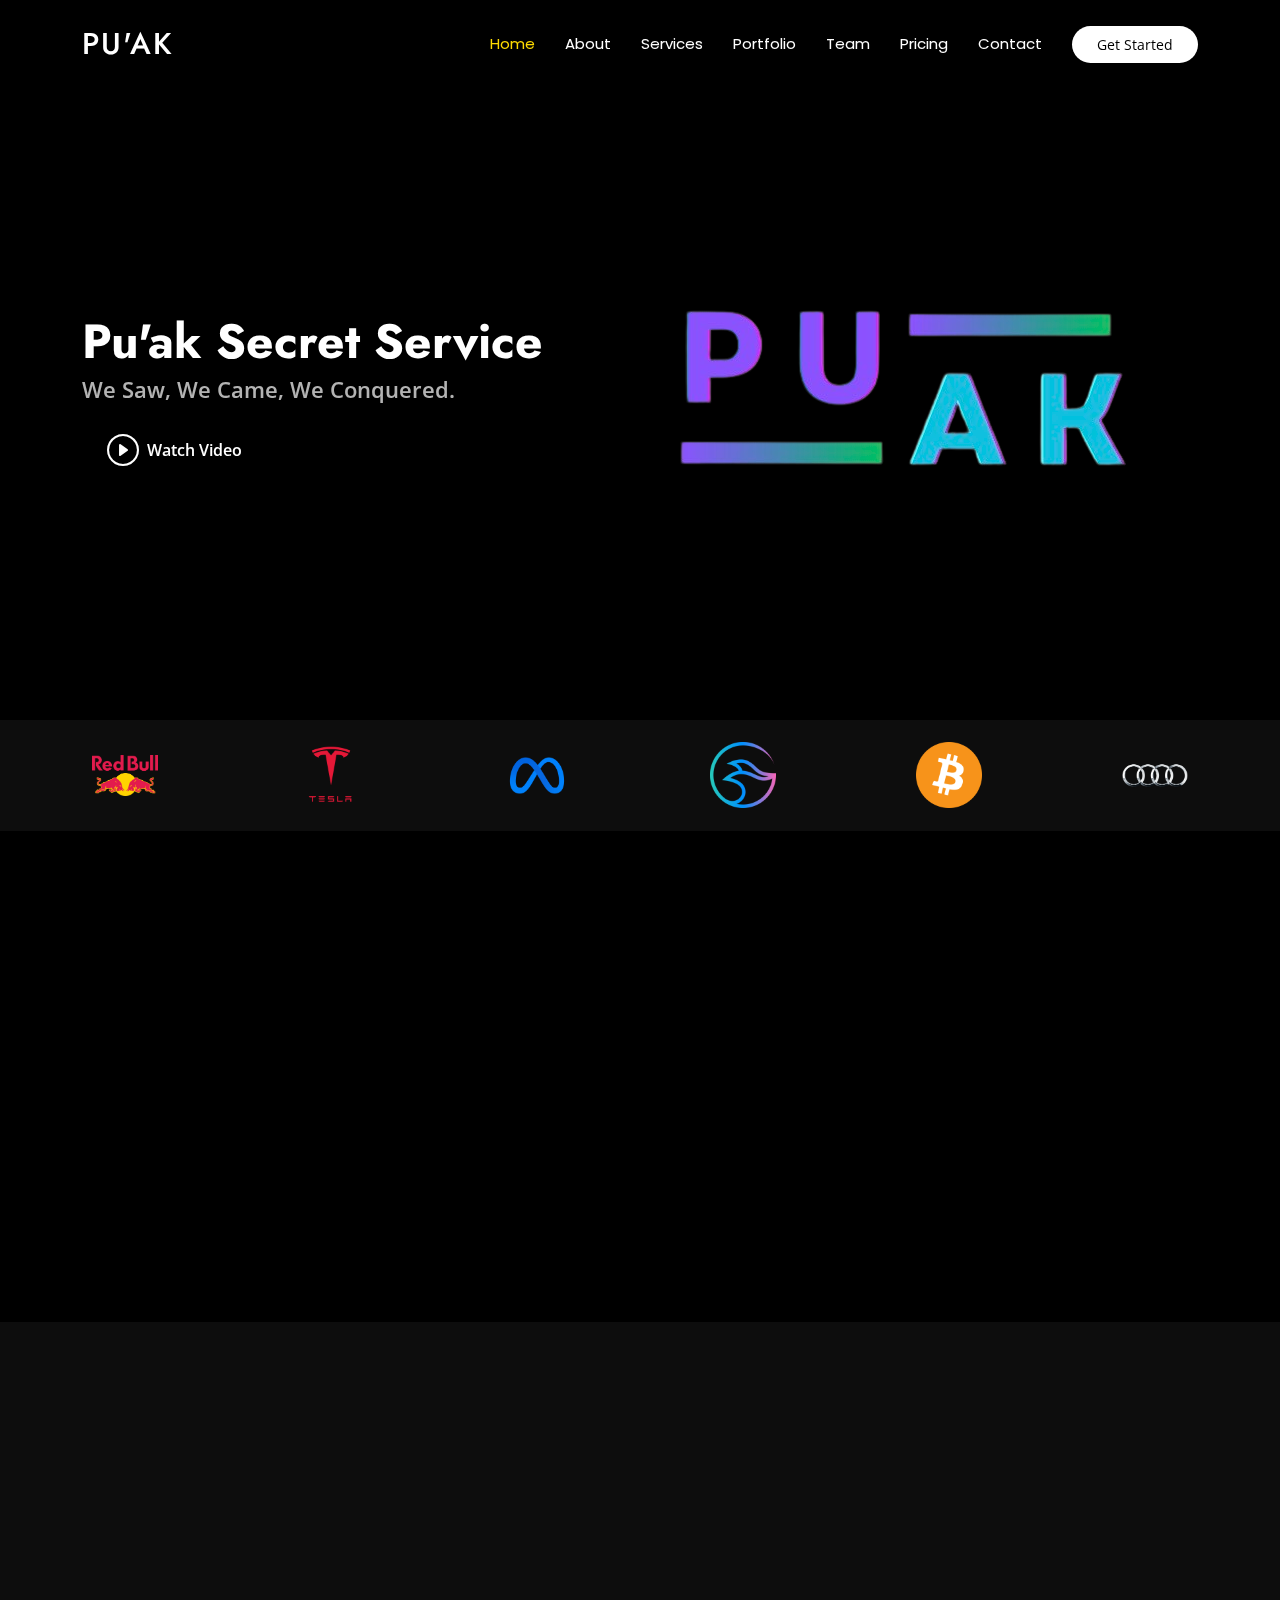
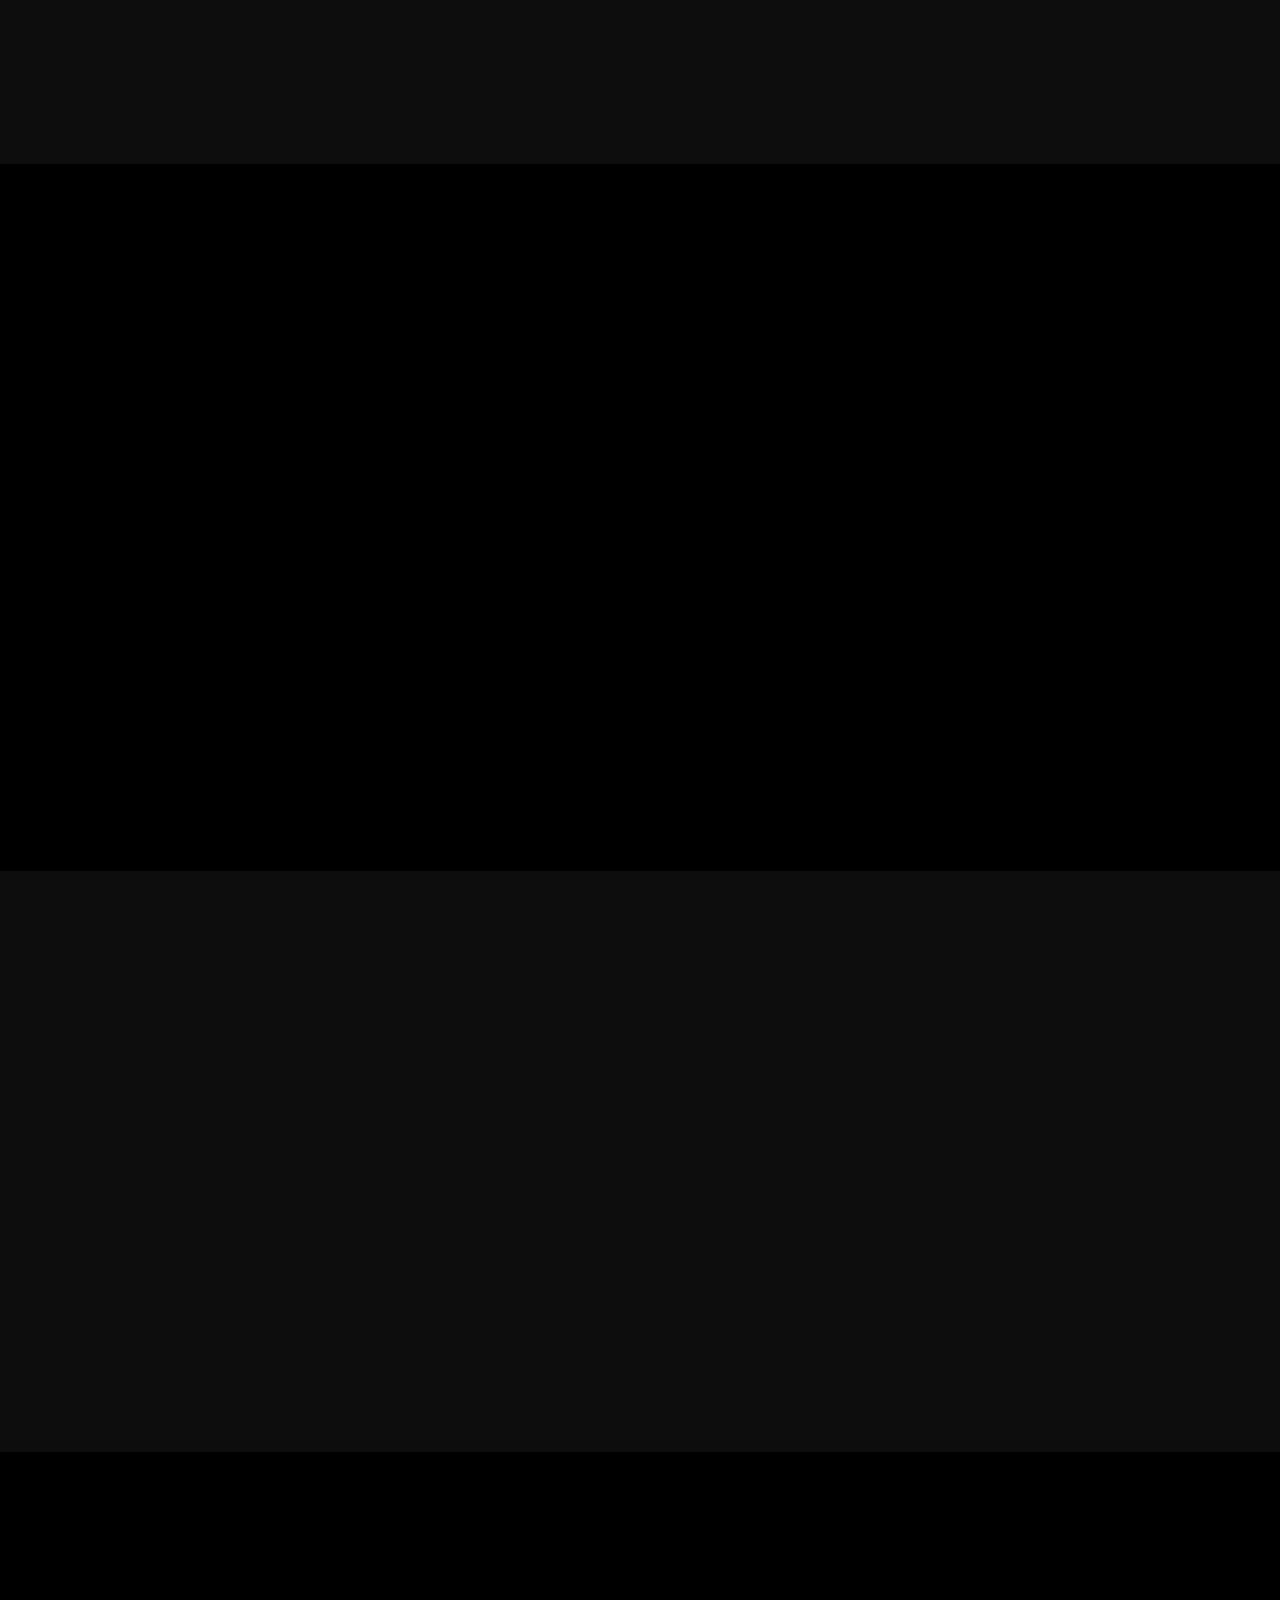
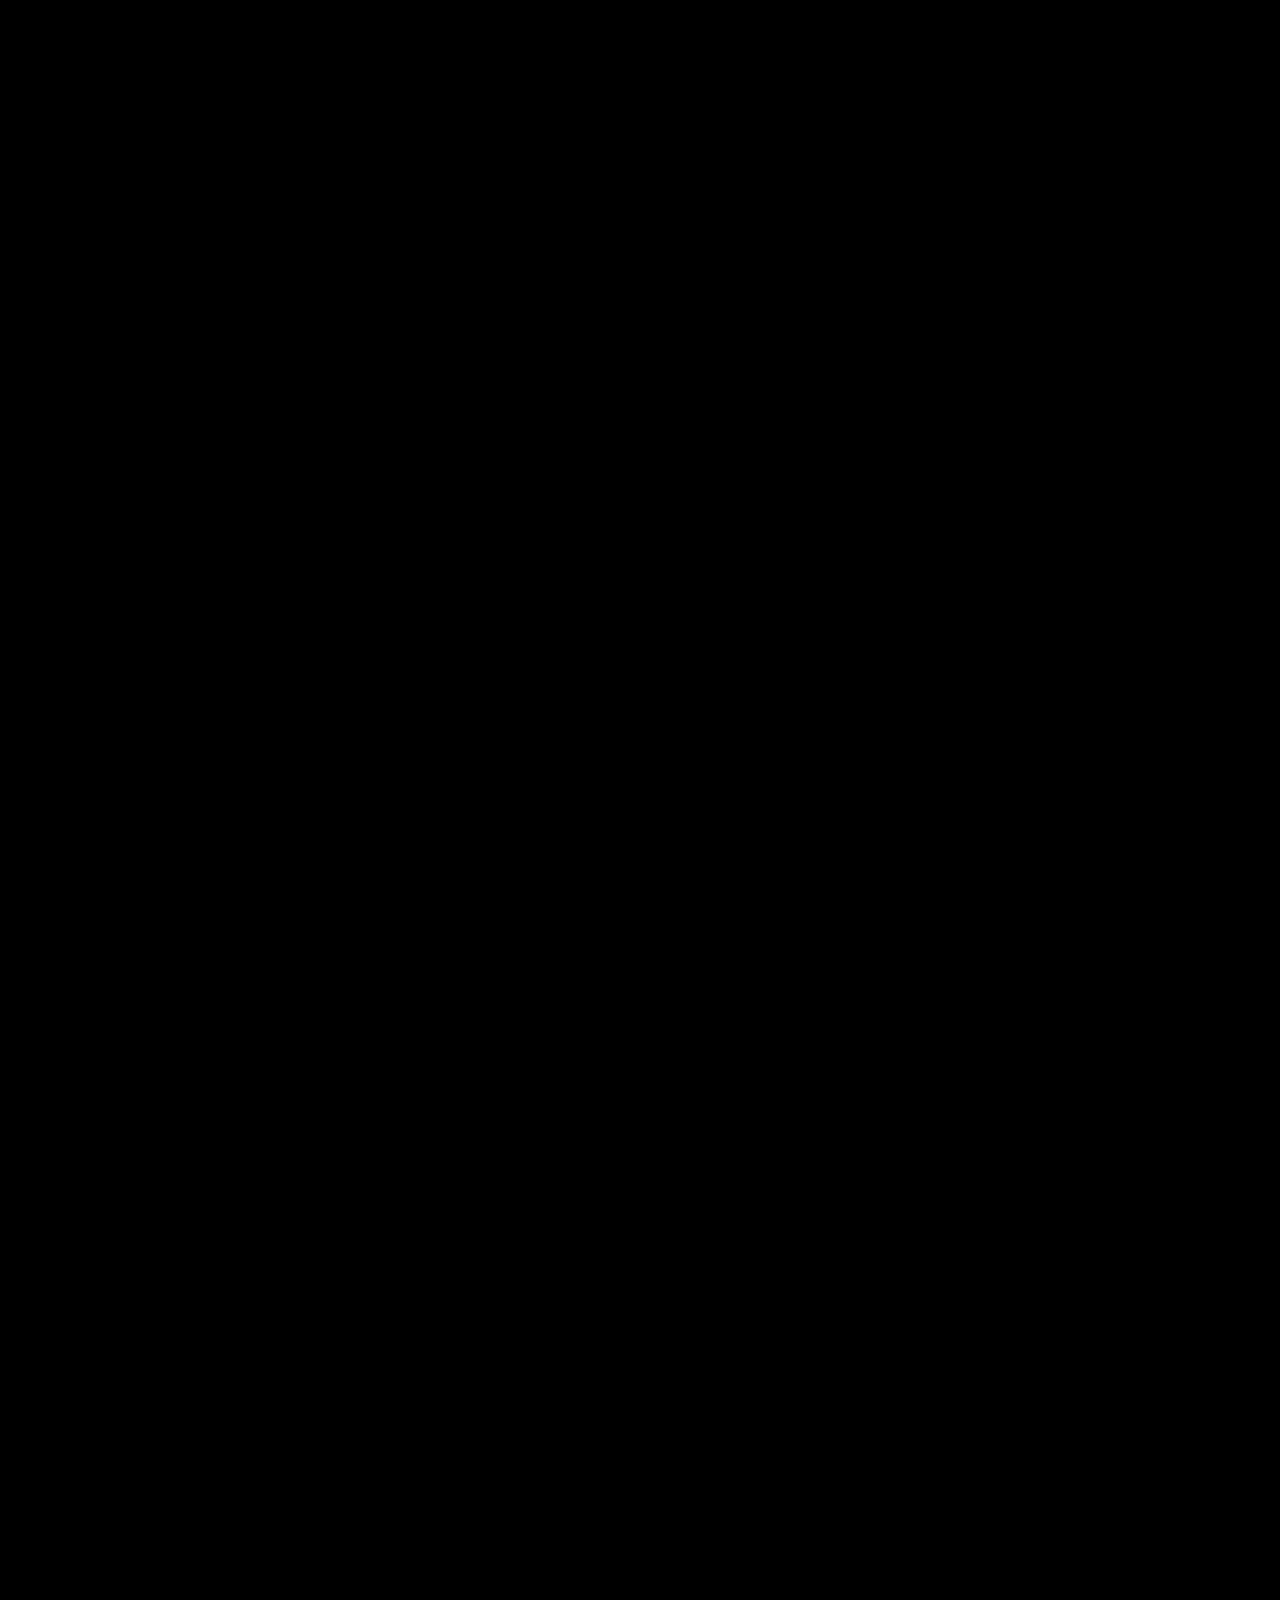
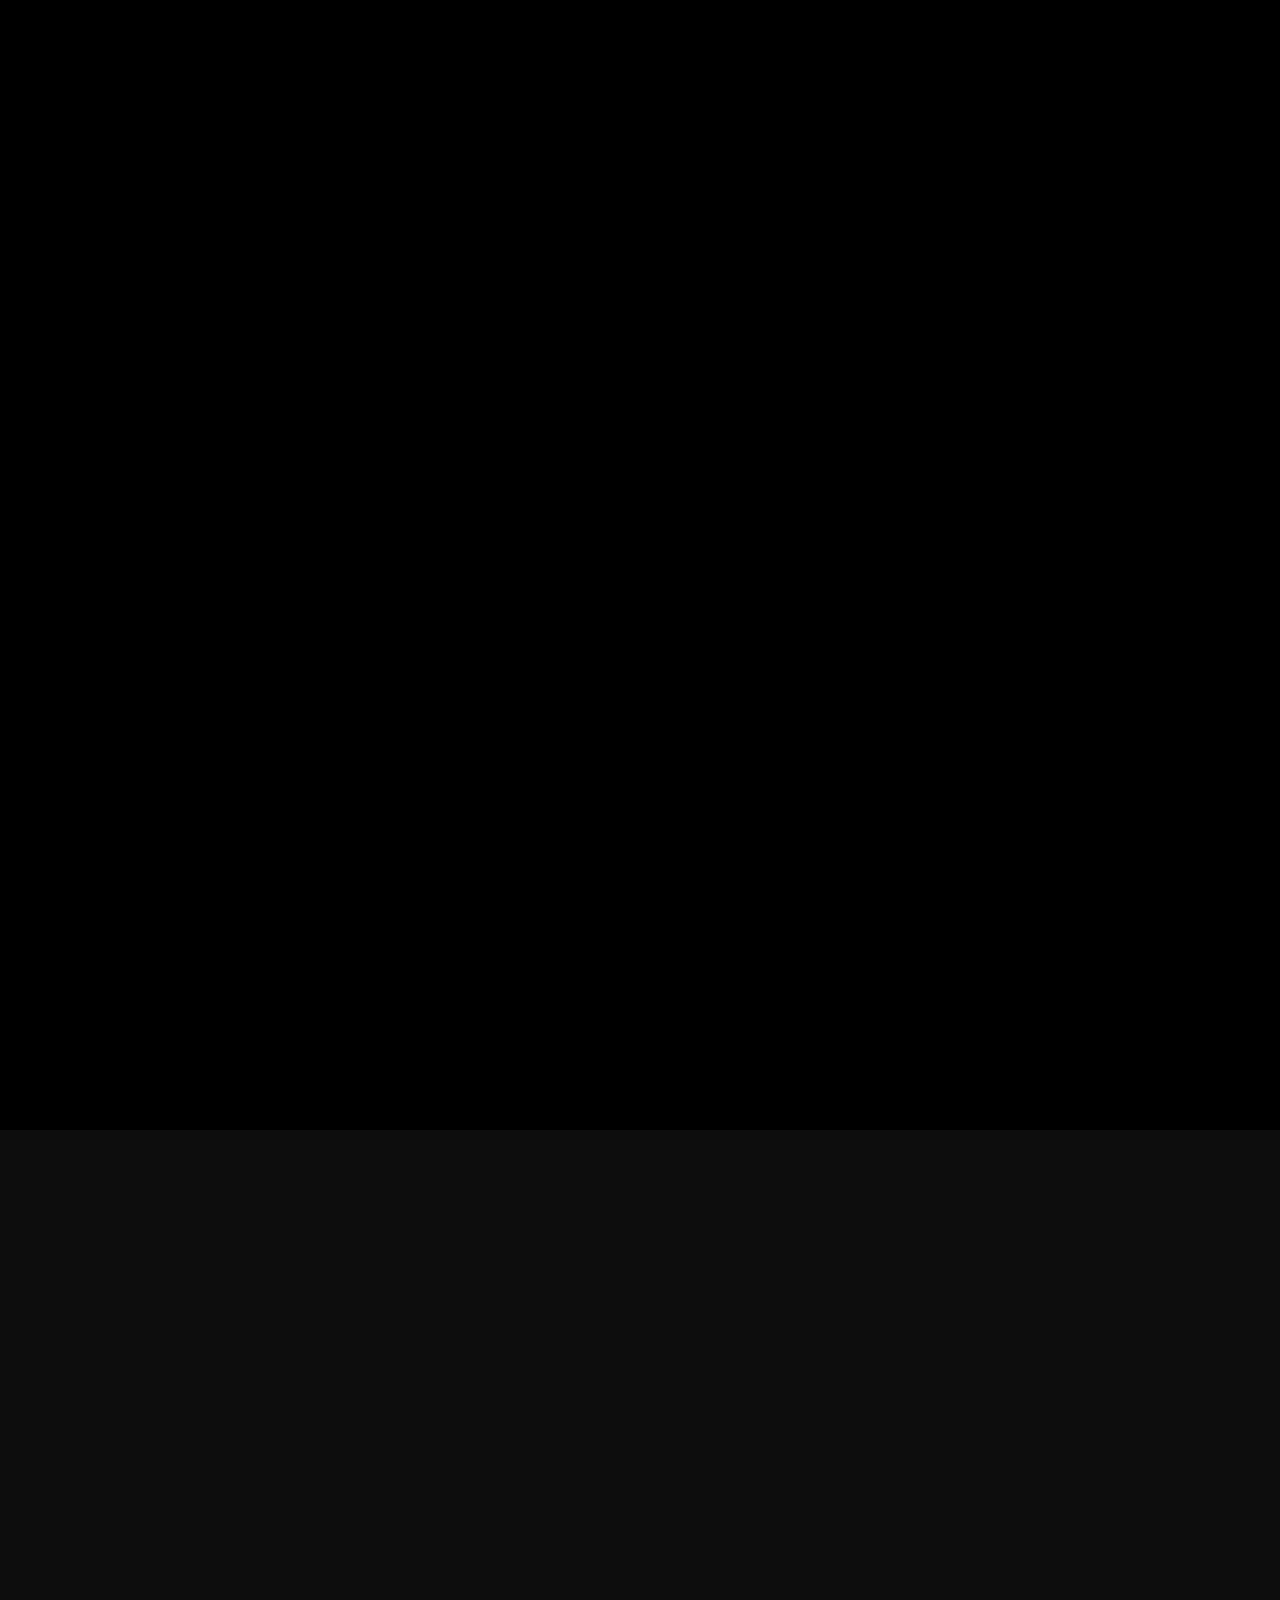
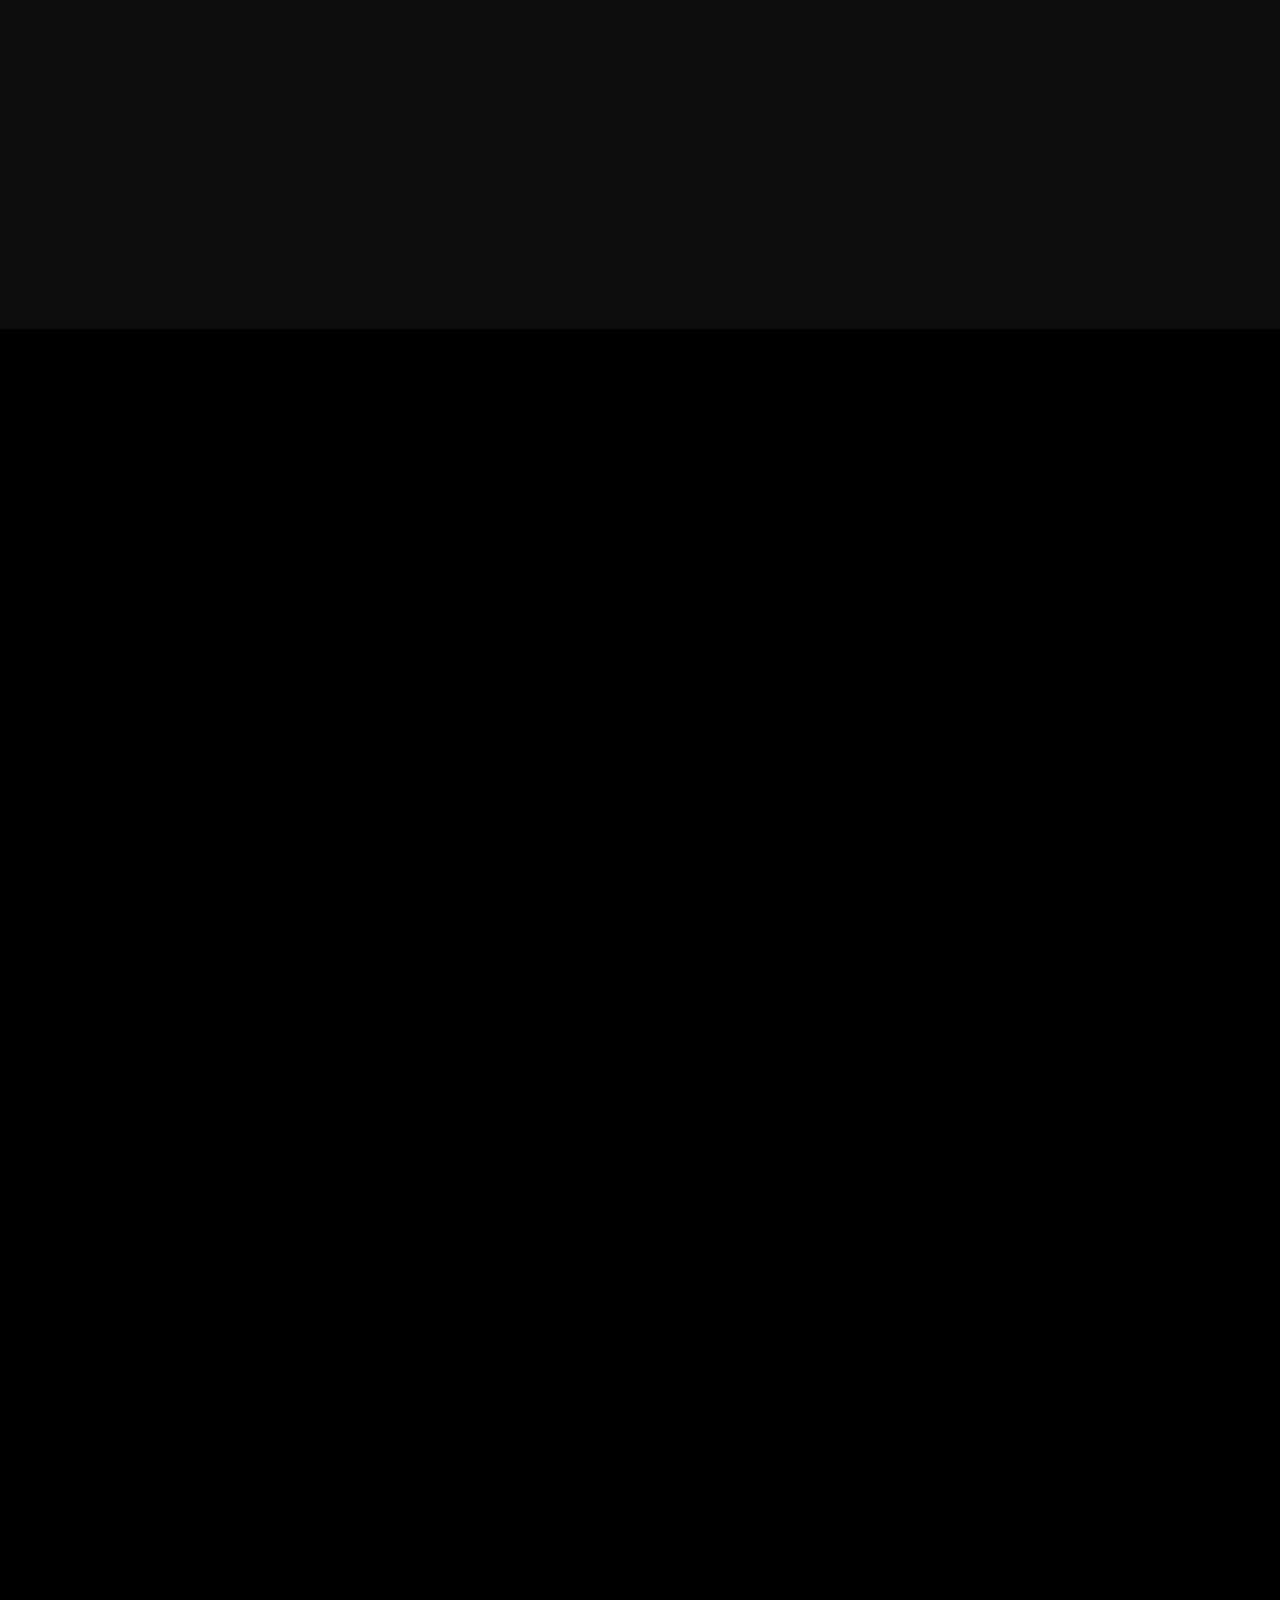
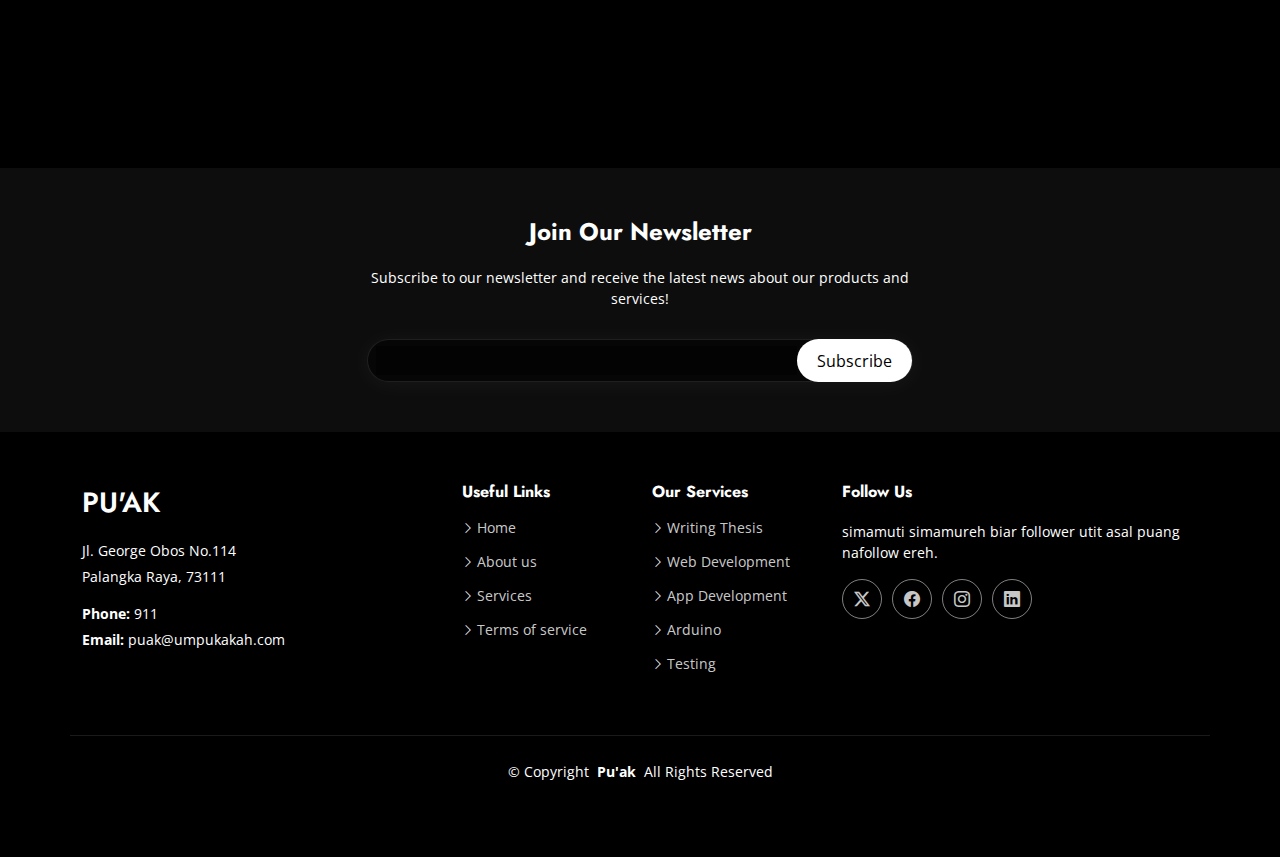
<file: index.html>
<!DOCTYPE html>
<html lang="en">

<head>
  <meta charset="utf-8">
  <meta content="width=device-width, initial-scale=1.0" name="viewport">
  <title>Prototype</title>
  <meta content="" name="description">
  <meta content="" name="keywords">

  <!-- Favicons -->
  <link href="assets/img/favicon.png" rel="icon">
  <link href="assets/img/apple-touch-icon.png" rel="apple-touch-icon">

  <!-- Fonts -->
  <link href="https://fonts.googleapis.com" rel="preconnect">
  <link href="https://fonts.gstatic.com" rel="preconnect" crossorigin>
  <link href="https://fonts.googleapis.com/css2?family=Open+Sans:ital,wght@0,300;0,400;0,500;0,600;0,700;0,800;1,300;1,400;1,500;1,600;1,700;1,800&family=Poppins:ital,wght@0,100;0,200;0,300;0,400;0,500;0,600;0,700;0,800;0,900;1,100;1,200;1,300;1,400;1,500;1,600;1,700;1,800;1,900&family=Jost:ital,wght@0,100;0,200;0,300;0,400;0,500;0,600;0,700;0,800;0,900;1,100;1,200;1,300;1,400;1,500;1,600;1,700;1,800;1,900&display=swap" rel="stylesheet">

  <!-- Vendor CSS Files -->
  <link href="assets/vendor/bootstrap/css/bootstrap.min.css" rel="stylesheet">
  <link href="assets/vendor/bootstrap-icons/bootstrap-icons.css" rel="stylesheet">
  <link href="assets/vendor/aos/aos.css" rel="stylesheet">
  <link href="assets/vendor/glightbox/css/glightbox.min.css" rel="stylesheet">
  <link href="assets/vendor/swiper/swiper-bundle.min.css" rel="stylesheet">

  <!-- Main CSS File -->
  <link href="assets/css/main.css" rel="stylesheet">
  
</head>

<body class="index-page">

  <header id="header" class="header d-flex align-items-center fixed-top">
    <div class="container-fluid container-xl position-relative d-flex align-items-center">

      <a href="index.html" class="logo d-flex align-items-center me-auto">
        <h1 class="sitename">PU'AK</h1>
      </a>

      <nav id="navmenu" class="navmenu">
        <ul>
          <li><a href="#hero" class="">Home</a></li>
          <li><a href="#about">About</a></li>
          <li><a href="#services">Services</a></li>
          <li><a href="#portfolio">Portfolio</a></li>
          <li><a href="#team">Team</a></li>
          <li><a href="#pricing">Pricing</a></li>
          <!-- <li class="dropdown"><a href="#"><span>Dropdown</span> <i class="bi bi-chevron-down toggle-dropdown"></i></a>
            <ul>
              <li><a href="#">Dropdown 1</a></li>
              <li class="dropdown"><a href="#"><span>Deep Dropdown</span> <i class="bi bi-chevron-down toggle-dropdown"></i></a>
                <ul>
                  <li><a href="#">Deep Dropdown 1</a></li>
                  <li><a href="#">Deep Dropdown 2</a></li>
                  <li><a href="#">Deep Dropdown 3</a></li>
                  <li><a href="#">Deep Dropdown 4</a></li>
                  <li><a href="#">Deep Dropdown 5</a></li>
                </ul>
              </li>
              <li><a href="#">Dropdown 2</a></li>
              <li><a href="#">Dropdown 3</a></li>
              <li><a href="#">Dropdown 4</a></li>
            </ul>
          </li> -->
          <li><a href="#contact">Contact</a></li>
        </ul>
        <i class="mobile-nav-toggle d-xl-none bi bi-list"></i>
      </nav>

      <a class="btn-getstarted" href="#about">Get Started</a>

    </div>
  </header>

  <main class="main">

    <!-- Hero Section -->
    <section id="hero" class="hero section">

      <div class="container">
        <div class="row gy-4">
          <div class="col-lg-6 order-2 order-lg-1 d-flex flex-column justify-content-center" data-aos="zoom-out">
            <h1 class="">Pu'ak Secret Service</h1>
            <p class="">We Saw, We Came, We Conquered.</p>
            <div class="d-flex">
              <a href="assets/vid/asik.mp4" class="glightbox btn-watch-video d-flex align-items-center"><i class="bi bi-play-circle"></i><span>Watch Video</span></a>
            </div>
          </div>
          <div class="col-lg-6 order-1 order-lg-2 hero-img" data-aos="zoom-out" data-aos-delay="200">
            <img src="assets/img/hero-img.png" class="img-fluid animated" alt="">
          </div>
        </div>
      </div>

    </section>

    <!-- Clients Section -->
    <section id="clients" class="clients section">

      <div class="container" data-aos="zoom-in">

        <div class="swiper">
          <script type="application/json" class="swiper-config">
            {
              "loop": true,
              "speed": 600,
              "autoplay": {
                "delay": 5000
              },
              "slidesPerView": "auto",
              "pagination": {
                "el": ".swiper-pagination",
                "type": "bullets",
                "clickable": true
              },
              "breakpoints": {
                "320": {
                  "slidesPerView": 2,
                  "spaceBetween": 40
                },
                "480": {
                  "slidesPerView": 3,
                  "spaceBetween": 60
                },
                "640": {
                  "slidesPerView": 4,
                  "spaceBetween": 80
                },
                "992": {
                  "slidesPerView": 5,
                  "spaceBetween": 120
                },
                "1200": {
                  "slidesPerView": 6,
                  "spaceBetween": 120
                }
              }
            }
          </script>
          <div class="swiper-wrapper align-items-center">
            <div class="swiper-slide"><img src="assets/img/clients/client-1.png" class="img-fluid" alt=""></div>
            <div class="swiper-slide"><img src="assets/img/clients/client-2.png" class="img-fluid" alt=""></div>
            <div class="swiper-slide"><img src="assets/img/clients/client-3.png" class="img-fluid" alt=""></div>
            <div class="swiper-slide"><img src="assets/img/clients/client-4.png" class="img-fluid" alt=""></div>
            <div class="swiper-slide"><img src="assets/img/clients/client-5.png" class="img-fluid" alt=""></div>
            <div class="swiper-slide"><img src="assets/img/clients/client-6.png" class="img-fluid" alt=""></div>
            <div class="swiper-slide"><img src="assets/img/clients/client-7.png" class="img-fluid" alt=""></div>
            <div class="swiper-slide"><img src="assets/img/clients/client-8.png" class="img-fluid" alt=""></div>
            <div class="swiper-slide"><img src="assets/img/clients/client-9.png" class="img-fluid" alt=""></div>
            <div class="swiper-slide"><img src="assets/img/clients/client-10.png" class="img-fluid" alt=""></div>
            <div class="swiper-slide"><img src="assets/img/clients/client-11.png" class="img-fluid" alt=""></div>
          </div>
        </div>

      </div>

    </section><!-- /Clients Section -->

    <!-- About Section -->
    <section id="about" class="about section">

      <!-- Section Title -->
      <div class="container section-title" data-aos="fade-up">
        <h2 class="">About Us</h2>
      </div><!-- End Section Title -->

      <div class="container">

        <div class="row gy-4">

          <div class="col-lg-6 content" data-aos="fade-up" data-aos-delay="100">
            <p>
              Pu'ak, also known as Pudis Akademi, is a team of developers based in Palangka Raya. We are dedicated to assisting you in the creation of your thesis, guiding you from the initial stages all the way to your final seminar.
            </p>
            <ul>
              <li><i class="bi bi-check2-circle"></i> <span>Thesis writing services.</span></li>
              <li><i class="bi bi-check2-circle"></i> <span>Project Development.</span></li>
              <li><i class="bi bi-check2-circle"></i> <span>Project Testing.</span></li>
            </ul>
          </div>

          <div class="col-lg-6" data-aos="fade-up" data-aos-delay="200">
            <p>We serve with wholehearted dedication and full responsibility. Our courteous approach ensures mutual respect and excellence in all that we do at Pu'ak. </p>
            <a href="#" class="read-more"><span>Read More</span><i class="bi bi-arrow-right"></i></a>
          </div>

        </div>

      </div>

    </section><!-- /About Section -->

    <!-- Why Us Section -->
    <section id="why-us" class="section why-us" data-builder="section">

      <div class="container-fluid">

        <div class="row gy-4">

          <div class="col-lg-7 d-flex flex-column justify-content-center order-2 order-lg-1">

            <div class="content px-xl-5" data-aos="fade-up" data-aos-delay="100">
              <h3 class=""><span class="">Any </span><strong>questions?</strong></h3>
              <p class="">
                Below are some questions that may in your mind:
              </p>
            </div>

            <div class="faq-container px-xl-5" data-aos="fade-up" data-aos-delay="200">

              <div class="faq-item">

                <h3><span>01</span>How long does it usually take to complete the production process?</h3>
                <div class="faq-content">
                  <p>The production process usually depends on the complexity of the thesis topic, but it generally does not take more than 2 months.</p>
                </div>
                <i class="faq-toggle bi bi-chevron-right"></i>
              </div><!-- End Faq item-->

              <div class="faq-item">
                <h3><span>02</span>What tools will be used in the process of creating this thesis?</h3>
                <div class="faq-content">
                  <p>We use professional tools such as Mendeley/Zotero for reference management and Turnitin to check for plagiarism.</p>
                </div>
                <i class="faq-toggle bi bi-chevron-right"></i>
              </div><!-- End Faq item-->

              <div class="faq-item">
                <h3><span>03</span>Is revision allowed?</h3>
                <div class="faq-content">
                  <p>Of course, we will revise anything necessary until you are ready for the final presentation seminar.</p>
                </div>
                <i class="faq-toggle bi bi-chevron-right"></i>
              </div><!-- End Faq item-->

            </div>

          </div>

          <div class="col-lg-5 order-1 order-lg-2 why-us-img">
            <img src="assets/img/why-us.png" class="img-fluid" alt="" data-aos="zoom-in" data-aos-delay="100">
          </div>
        </div>

      </div>

    </section><!-- /Why Us Section -->

    <!-- Skills Section -->
    <section id="skills" class="skills section">

      <div class="container" data-aos="fade-up" data-aos-delay="100">

        <div class="row">

          <div class="col-lg-6 d-flex align-items-center">
            <img src="assets/img/skills.png" class="img-fluid" alt="">
          </div>

          <div class="col-lg-6 pt-4 pt-lg-0 content">

            <h3>We Specialize On</h3>
            <div class="skills-content skills-animation">

              <div class="progress">
                <span class="skill"><span>HTML, CSS</span> <i class="val">100%</i></span>
                <div class="progress-bar-wrap">
                  <div class="progress-bar" role="progressbar" aria-valuenow="100" aria-valuemin="0" aria-valuemax="100"></div>
                </div>
              </div><!-- End Skills Item -->
              
              <div class="progress">
                <span class="skill"><span>JavaScript</span> <i class="val">100%</i></span>
                <div class="progress-bar-wrap">
                  <div class="progress-bar" role="progressbar" aria-valuenow="100" aria-valuemin="0" aria-valuemax="100"></div>
                </div>
              </div><!-- End Skills Item -->
              
              <div class="progress">
                <span class="skill"><span>Python</span> <i class="val">100%</i></span>
                <div class="progress-bar-wrap">
                  <div class="progress-bar" role="progressbar" aria-valuenow="100" aria-valuemin="0" aria-valuemax="100"></div>
                </div>
              </div><!-- End Skills Item -->
              
              <div class="progress">
                <span class="skill"><span>C++</span> <i class="val">100%</i></span>
                <div class="progress-bar-wrap">
                  <div class="progress-bar" role="progressbar" aria-valuenow="100" aria-valuemin="0" aria-valuemax="100"></div>
                </div>
              </div><!-- End Skills Item -->
              
              <div class="progress">
                <span class="skill"><span>C#</span> <i class="val">90%</i></span>
                <div class="progress-bar-wrap">
                  <div class="progress-bar" role="progressbar" aria-valuenow="90" aria-valuemin="0" aria-valuemax="100"></div>
                </div>
              </div><!-- End Skills Item -->
              <div class="progress">
                <span class="skill"><span>Java</span> <i class="val">90%</i></span>
                <div class="progress-bar-wrap">
                  <div class="progress-bar" role="progressbar" aria-valuenow="90" aria-valuemin="0" aria-valuemax="100"></div>
                </div>
              </div><!-- End Skills Item -->

              <div class="progress">
                <span class="skill"><span>Next.js</span> <i class="val">90%</i></span>
                <div class="progress-bar-wrap">
                  <div class="progress-bar" role="progressbar" aria-valuenow="90" aria-valuemin="0" aria-valuemax="100"></div>
                </div>
              </div><!-- End Skills Item -->

              <div class="progress">
                <span class="skill"><span>PHP</span> <i class="val">80%</i></span>
                <div class="progress-bar-wrap">
                  <div class="progress-bar" role="progressbar" aria-valuenow="80" aria-valuemin="0" aria-valuemax="100"></div>
                </div>
              </div><!-- End Skills Item -->

              <div class="progress">
                <span class="skill"><span>Laravel</span> <i class="val">80%</i></span>
                <div class="progress-bar-wrap">
                  <div class="progress-bar" role="progressbar" aria-valuenow="80" aria-valuemin="0" aria-valuemax="100"></div>
                </div>
              </div><!-- End Skills Item -->

            </div>

          </div>
        </div>

      </div>

    </section><!-- /Skills Section -->

    <!-- Services Section -->
    <section id="services" class="services section">

      <!-- Section Title -->
      <div class="container section-title" data-aos="fade-up">
        <h2>Services</h2>
        <p>Here are the services we provide.</p>
      </div><!-- End Section Title -->

      <div class="container">

        <div class="row gy-4">

          <div class="col-xl-3 col-md-6 d-flex" data-aos="fade-up" data-aos-delay="100">
            <div class="service-item position-relative">
              <div class="icon"><i class="bi bi-activity icon"></i></div>
              <h4><a href="service-details.html" class="stretched-link">Thesis Writing Only</a></h4>
              <p>lorem ipsum dolor sit amet, assalamualaikum can i be your soul mate?</p>
            </div>
          </div><!-- End Service Item -->

          <div class="col-xl-3 col-md-6 d-flex" data-aos="fade-up" data-aos-delay="200">
            <div class="service-item position-relative">
              <div class="icon"><i class="bi bi-bounding-box-circles icon"></i></div>
              <h4><a href="service-details.html" class="stretched-link">Project Development</a></h4>
              <p>lorem ipsum dolor sit amet, assalamualaikum have we ever met?</p>
            </div>
          </div><!-- End Service Item -->

          <div class="col-xl-3 col-md-6 d-flex" data-aos="fade-up" data-aos-delay="300">
            <div class="service-item position-relative">
              <div class="icon"><i class="bi bi-calendar4-week icon"></i></div>
              <h4><a href="service-details.html" class="stretched-link">Testing Project</a></h4>
              <p>lorem ipsum dolor sit amet, mantan ikam jadi jamet!</p>
            </div>
          </div><!-- End Service Item -->

          <div class="col-xl-3 col-md-6 d-flex" data-aos="fade-up" data-aos-delay="400">
            <div class="service-item position-relative">
              <div class="icon"><i class="bi bi-broadcast icon"></i></div>
              <h4><a href="service-details.html" class="stretched-link">Writing, Dev and Testing</a></h4>
              <p>lorem ipsum dolor sit amet, pacar ikam nyembah baphomet!</p>
            </div>
          </div><!-- End Service Item -->

        </div>

      </div>

    </section><!-- /Services Section -->

    <!-- Call To Action Section -->
    <section id="call-to-action" class="call-to-action section">

      <img src="assets/img/cta-bg.jpg" alt="">

      <div class="container">

        <div class="row" data-aos="zoom-in" data-aos-delay="100">
          <div class="col-xl-9 text-center text-xl-start">
            <h3>Quotes</h3>
            <p>Tugas yang baik adalah tugas yang selesai dikerjakan.</p>
          </div>
          <div class="col-xl-3 cta-btn-container text-center">
            <a class="cta-btn align-middle" href="#">Mulek Lagi Ma Amau</a>
          </div>
        </div>

      </div>

    </section><!-- /Call To Action Section -->

    <!-- Portfolio Section -->
    <section id="portfolio" class="portfolio section">

      <!-- Section Title -->
      <div class="container section-title" data-aos="fade-up">
        <h2>Portfolio</h2>
      </div><!-- End Section Title -->

      <div class="container">

        <div class="isotope-layout" data-default-filter="*" data-layout="masonry" data-sort="original-order">

          <ul class="portfolio-filters isotope-filters" data-aos="fade-up" data-aos-delay="100">
            <li data-filter="*" class="filter-active">All</li>
            <li data-filter=".filter-app">Thesis</li>
            <li data-filter=".filter-product">Project</li>
            <li data-filter=".filter-branding">Testing</li>
          </ul><!-- End Portfolio Filters -->

          <div class="row gy-4 isotope-container" data-aos="fade-up" data-aos-delay="200">

            <div class="col-lg-4 col-md-6 portfolio-item isotope-item filter-app">
              <img src="assets/img/masonry-portfolio/masonry-portfolio-1.jpg" class="img-fluid" alt="">
              <div class="portfolio-info">
                <h4>Thesis 1</h4>
                <p>Lorem ipsum, dolor sit amet</p>
                <a href="assets/img/masonry-portfolio/masonry-portfolio-1.jpg" title="Thesis 1" data-gallery="portfolio-gallery-app" class="glightbox preview-link"><i class="bi bi-zoom-in"></i></a>
                <a href="portfolio-details.html" title="More Details" class="details-link"><i class="bi bi-link-45deg"></i></a>
              </div>
            </div><!-- End Portfolio Item -->

            <div class="col-lg-4 col-md-6 portfolio-item isotope-item filter-product">
              <img src="assets/img/masonry-portfolio/masonry-portfolio-2.jpg" class="img-fluid" alt="">
              <div class="portfolio-info">
                <h4>Project 1</h4>
                <p>Lorem ipsum, dolor sit amet</p>
                <a href="assets/img/masonry-portfolio/masonry-portfolio-2.jpg" title="Project 1" data-gallery="portfolio-gallery-product" class="glightbox preview-link"><i class="bi bi-zoom-in"></i></a>
                <a href="portfolio-details.html" title="More Details" class="details-link"><i class="bi bi-link-45deg"></i></a>
              </div>
            </div><!-- End Portfolio Item -->

            <div class="col-lg-4 col-md-6 portfolio-item isotope-item filter-branding">
              <img src="assets/img/masonry-portfolio/masonry-portfolio-3.jpg" class="img-fluid" alt="">
              <div class="portfolio-info">
                <h4>Testing 1</h4>
                <p>Lorem ipsum, dolor sit amet</p>
                <a href="assets/img/masonry-portfolio/masonry-portfolio-3.jpg" title="Testing 1" data-gallery="portfolio-gallery-branding" class="glightbox preview-link"><i class="bi bi-zoom-in"></i></a>
                <a href="portfolio-details.html" title="More Details" class="details-link"><i class="bi bi-link-45deg"></i></a>
              </div>
            </div><!-- End Portfolio Item -->

            <div class="col-lg-4 col-md-6 portfolio-item isotope-item filter-app">
              <img src="assets/img/masonry-portfolio/masonry-portfolio-4.jpg" class="img-fluid" alt="">
              <div class="portfolio-info">
                <h4>Thesis 2</h4>
                <p>Lorem ipsum, dolor sit amet</p>
                <a href="assets/img/masonry-portfolio/masonry-portfolio-4.jpg" title="Thesis 2" data-gallery="portfolio-gallery-app" class="glightbox preview-link"><i class="bi bi-zoom-in"></i></a>
                <a href="portfolio-details.html" title="More Details" class="details-link"><i class="bi bi-link-45deg"></i></a>
              </div>
            </div><!-- End Portfolio Item -->

            <div class="col-lg-4 col-md-6 portfolio-item isotope-item filter-product">
              <img src="assets/img/masonry-portfolio/masonry-portfolio-5.jpg" class="img-fluid" alt="">
              <div class="portfolio-info">
                <h4>Project 2</h4>
                <p>Lorem ipsum, dolor sit amet</p>
                <a href="assets/img/masonry-portfolio/masonry-portfolio-5.jpg" title="Project 2" data-gallery="portfolio-gallery-product" class="glightbox preview-link"><i class="bi bi-zoom-in"></i></a>
                <a href="portfolio-details.html" title="More Details" class="details-link"><i class="bi bi-link-45deg"></i></a>
              </div>
            </div><!-- End Portfolio Item -->

            <div class="col-lg-4 col-md-6 portfolio-item isotope-item filter-branding">
              <img src="assets/img/masonry-portfolio/masonry-portfolio-6.jpg" class="img-fluid" alt="">
              <div class="portfolio-info">
                <h4>Testing 2</h4>
                <p>Lorem ipsum, dolor sit amet</p>
                <a href="assets/img/masonry-portfolio/masonry-portfolio-6.jpg" title="Testing 2" data-gallery="portfolio-gallery-branding" class="glightbox preview-link"><i class="bi bi-zoom-in"></i></a>
                <a href="portfolio-details.html" title="More Details" class="details-link"><i class="bi bi-link-45deg"></i></a>
              </div>
            </div><!-- End Portfolio Item -->

            <div class="col-lg-4 col-md-6 portfolio-item isotope-item filter-app">
              <img src="assets/img/masonry-portfolio/masonry-portfolio-7.jpg" class="img-fluid" alt="">
              <div class="portfolio-info">
                <h4>Thesis 3</h4>
                <p>Lorem ipsum, dolor sit amet</p>
                <a href="assets/img/masonry-portfolio/masonry-portfolio-7.jpg" title="Thesis 3" data-gallery="portfolio-gallery-app" class="glightbox preview-link"><i class="bi bi-zoom-in"></i></a>
                <a href="portfolio-details.html" title="More Details" class="details-link"><i class="bi bi-link-45deg"></i></a>
              </div>
            </div><!-- End Portfolio Item -->

            <div class="col-lg-4 col-md-6 portfolio-item isotope-item filter-product">
              <img src="assets/img/masonry-portfolio/masonry-portfolio-8.jpg" class="img-fluid" alt="">
              <div class="portfolio-info">
                <h4>Project 3</h4>
                <p>Lorem ipsum, dolor sit amet</p>
                <a href="assets/img/masonry-portfolio/masonry-portfolio-8.jpg" title="Project 3" data-gallery="portfolio-gallery-product" class="glightbox preview-link"><i class="bi bi-zoom-in"></i></a>
                <a href="portfolio-details.html" title="More Details" class="details-link"><i class="bi bi-link-45deg"></i></a>
              </div>
            </div><!-- End Portfolio Item -->

            <div class="col-lg-4 col-md-6 portfolio-item isotope-item filter-branding">
              <img src="assets/img/masonry-portfolio/masonry-portfolio-9.jpg" class="img-fluid" alt="">
              <div class="portfolio-info">
                <h4>Testing 3</h4>
                <p>Lorem ipsum, dolor sit amet</p>
                <a href="assets/img/masonry-portfolio/masonry-portfolio-9.jpg" title="Thesis 2" data-gallery="portfolio-gallery-branding" class="glightbox preview-link"><i class="bi bi-zoom-in"></i></a>
                <a href="portfolio-details.html" title="More Details" class="details-link"><i class="bi bi-link-45deg"></i></a>
              </div>
            </div><!-- End Portfolio Item -->

          </div><!-- End Portfolio Container -->

        </div>

      </div>

    </section><!-- /Portfolio Section -->

    <!-- Team Section -->
    <section id="team" class="team section">

      <!-- Section Title -->
      <div class="container section-title" data-aos="fade-up">
        <h2>Team</h2>
      </div><!-- End Section Title -->

      <div class="container">

        <div class="row gy-4">

          <div class="col-lg-6" data-aos="fade-up" data-aos-delay="100">
            <div class="team-member d-flex align-items-start">
              <div class="pic"><img src="assets/img/team/team-1.jpg" class="img-fluid" alt=""></div>
              <div class="member-info">
                <h4>Ronaldo Dwi Anaku Aminu</h4>
                <span>Chief Executive Officer</span>
                <div class="social">
                  <a href=""><i class="bi bi-twitter-x"></i></a>
                  <a href=""><i class="bi bi-facebook"></i></a>
                  <a href="https://www.instagram.com/baronnnd_/"><i class="bi bi-instagram"></i></a>
                  <a href=""> <i class="bi bi-linkedin"></i> </a>
                </div>
              </div>
            </div>
          </div><!-- End Team Member -->

          <div class="col-lg-6" data-aos="fade-up" data-aos-delay="200">
            <div class="team-member d-flex align-items-start">
              <div class="pic"><img src="assets/img/team/team-2.jpg" class="img-fluid" alt=""></div>
              <div class="member-info">
                <h4>Jeli Krisna</h4>
                <span>Product Manager</span>
                <div class="social">
                  <a href=""><i class="bi bi-twitter-x"></i></a>
                  <a href=""><i class="bi bi-facebook"></i></a>
                  <a href="https://www.instagram.com/krss_naaa/"><i class="bi bi-instagram"></i></a>
                  <a href=""> <i class="bi bi-linkedin"></i> </a>
                </div>
              </div>
            </div>
          </div><!-- End Team Member -->

          <div class="col-lg-6" data-aos="fade-up" data-aos-delay="300">
            <div class="team-member d-flex align-items-start">
              <div class="pic"><img src="assets/img/team/team-3.jpg" class="img-fluid" alt=""></div>
              <div class="member-info">
                <h4>Kristian Lai Tare</h4>
                <span>CTO</span>
                <div class="social">
                  <a href=""><i class="bi bi-twitter-x"></i></a>
                  <a href=""><i class="bi bi-facebook"></i></a>
                  <a href="https://www.instagram.com/kristian_lai_tare/"><i class="bi bi-instagram"></i></a>
                  <a href=""> <i class="bi bi-linkedin"></i> </a>
                </div>
              </div>
            </div>
          </div><!-- End Team Member -->

          <div class="col-lg-6" data-aos="fade-up" data-aos-delay="400">
            <div class="team-member d-flex align-items-start">
              <div class="pic"><img src="assets/img/team/team-4.jpg" class="img-fluid" alt=""></div>
              <div class="member-info">
                <h4>Abe Pangemanan</h4>
                <span>Accountant</span>
                <div class="social">
                  <a href=""><i class="bi bi-twitter-x"></i></a>
                  <a href=""><i class="bi bi-facebook"></i></a>
                  <a href="https://www.instagram.com/abe_gamar20/"><i class="bi bi-instagram"></i></a>
                  <a href=""> <i class="bi bi-linkedin"></i> </a>
                </div>
              </div>
            </div>
          </div><!-- End Team Member -->

          <div class="col-lg-6" data-aos="fade-up" data-aos-delay="300">
            <div class="team-member d-flex align-items-start">
              <div class="pic"><img src="assets/img/team/team-5.jpg" class="img-fluid" alt=""></div>
              <div class="member-info">
                <h4>Kristianarco Utama Putra</h4>
                <span>IT Support</span>
                <div class="social">
                  <a href=""><i class="bi bi-twitter-x"></i></a>
                  <a href=""><i class="bi bi-facebook"></i></a>
                  <a href="https://www.instagram.com/kristiann_175/"><i class="bi bi-instagram"></i></a>
                  <a href=""> <i class="bi bi-linkedin"></i> </a>
                </div>
              </div>
            </div>
          </div><!-- End Team Member -->

          <div class="col-lg-6" data-aos="fade-up" data-aos-delay="300">
            <div class="team-member d-flex align-items-start">
              <div class="pic"><img src="assets/img/team/team-6.jpg" class="img-fluid" alt=""></div>
              <div class="member-info">
                <h4>Daniel</h4>
                <span>Customer Support</span>
                <div class="social">
                  <a href=""><i class="bi bi-twitter-x"></i></a>
                  <a href=""><i class="bi bi-facebook"></i></a>
                  <a href="https://www.instagram.com/daniel.djanguk/"><i class="bi bi-instagram"></i></a>
                  <a href=""> <i class="bi bi-linkedin"></i> </a>
                </div>
              </div>
            </div>
          </div><!-- End Team Member -->

          <div class="col-lg-6" data-aos="fade-up" data-aos-delay="400">
            <div class="team-member d-flex align-items-start">
              <div class="pic"><img src="assets/img/team/team-7.jpg" class="img-fluid" alt=""></div>
              <div class="member-info">
                <h4>Bravo Teguh Sabarno</h4>
                <span>Technical Support</span>
                <div class="social">
                  <a href=""><i class="bi bi-twitter-x"></i></a>
                  <a href=""><i class="bi bi-facebook"></i></a>
                  <a href="https://www.instagram.com/bravoshuget.01/"><i class="bi bi-instagram"></i></a>
                  <a href=""> <i class="bi bi-linkedin"></i> </a>
                </div>
              </div>
            </div>
          </div><!-- End Team Member -->

        </div>

      </div>

    </section><!-- /Team Section -->

    <!-- Pricing Section -->
    <section id="pricing" class="pricing section">

      <!-- Section Title -->
      <div class="container section-title" data-aos="fade-up">
        <h2>Pricing</h2>
      </div><!-- End Section Title -->

      <div class="container">

        <div class="row gy-4">

          <div class="col-lg-4" data-aos="zoom-in" data-aos-delay="100">
            <div class="pricing-item">
              <h3>Premium Plan</h3>
              <h4><sup>$</sup>100<span> / project</span></h4>
              <ul>
                <li><i class="bi bi-check"></i> <span>Thesis Writing</span></li>
                <li><i class="bi bi-check"></i> <span>Unlimited Revision</span></li>
                <li><i class="bi bi-check"></i> <span>Plagiarism Check</span></li>
                <li class="na"><i class="bi bi-x"></i> <span>Project Development</span></li>
                <li class="na"><i class="bi bi-x"></i> <span>Project Testing</span></li>
              </ul>
              <a href="#" class="buy-btn">Buy Now</a>
            </div>
          </div><!-- End Pricing Item -->

          <div class="col-lg-4" data-aos="zoom-in" data-aos-delay="200">
            <div class="pricing-item">
              <h3>Developer Plan</h3>
              <h4><sup>$</sup>200<span> / project</span></h4>
              <ul>
                <li><i class="bi bi-check"></i> <span>Thesis Writing</span></li>
                <li><i class="bi bi-check"></i> <span>Unlimited Revision</span></li>
                <li><i class="bi bi-check"></i> <span>Plagiarism Check</span></li>
                <li><i class="bi bi-check"></i> <span>Project Development</span></li>
                <li class="na"><i class="bi bi-x"></i> <span>Project Testing</span></li>
              </ul>
              <a href="#" class="buy-btn">Buy Now</a>
            </div>
          </div><!-- End Pricing Item -->

          <div class="col-lg-4" data-aos="zoom-in" data-aos-delay="300">
            <div class="pricing-item">
              <h3>Ultradeveloper Plan</h3>
              <h4><sup>$</sup>300<span> / project</span></h4>
              <ul>
                <li><i class="bi bi-check"></i> <span>Thesis Writing</span></li>
                <li><i class="bi bi-check"></i> <span>Unlimited Revision</span></li>
                <li><i class="bi bi-check"></i> <span>Plagiarism Check</span></li>
                <li><i class="bi bi-check"></i> <span>Project Development</span></li>
                <li><i class="bi bi-check"></i> <span>Project Testing</span></li>
              </ul>
              <a href="#" class="buy-btn">Buy Now</a>
            </div>
          </div><!-- End Pricing Item -->

        </div>

      </div>

    </section><!-- /Pricing Section -->

    <!-- Testimonials Section -->
    <section id="testimonials" class="testimonials section">

      <!-- Section Title -->
      <div class="container section-title" data-aos="fade-up">
        <h2>Testimonials</h2>
      </div><!-- End Section Title -->

      <div class="container" data-aos="fade-up" data-aos-delay="100">

        <div class="swiper">
          <script type="application/json" class="swiper-config">
            {
              "loop": true,
              "speed": 600,
              "autoplay": {
                "delay": 5000
              },
              "slidesPerView": "auto",
              "pagination": {
                "el": ".swiper-pagination",
                "type": "bullets",
                "clickable": true
              }
            }
          </script>
          <div class="swiper-wrapper">

            <div class="swiper-slide">
              <div class="testimonial-item">
                <img src="assets/img/testimonials/testimonials-1.jpg" class="testimonial-img" alt="">
                <h3>Tim Cook</h3>
                <h4>CEO Apple</h4>
                <div class="stars">
                  <i class="bi bi-star-fill"></i><i class="bi bi-star-fill"></i><i class="bi bi-star-fill"></i><i class="bi bi-star-fill"></i><i class="bi bi-star-fill"></i>
                </div>
                <p>
                  <i class="bi bi-quote quote-icon-left"></i>
                  <span>terima kasih udah bantu buatkan iPhone 20 pro maag.</span>
                  <i class="bi bi-quote quote-icon-right"></i>
                </p>
              </div>
            </div><!-- End testimonial item -->

            <div class="swiper-slide">
              <div class="testimonial-item">
                <img src="assets/img/testimonials/testimonials-2.jpg" class="testimonial-img" alt="">
                <h3>Elon Musk</h3>
                <h4>Founder, CTO & CEO SpaceX</h4>
                <div class="stars">
                  <i class="bi bi-star-fill"></i><i class="bi bi-star-fill"></i><i class="bi bi-star-fill"></i><i class="bi bi-star-fill"></i><i class="bi bi-star-fill"></i>
                </div>
                <p>
                  <i class="bi bi-quote quote-icon-left"></i>
                  <span>gacor kang, akhirnya saya bisa lulus 3 tahun setengah.</span>
                  <i class="bi bi-quote quote-icon-right"></i>
                </p>
              </div>
            </div><!-- End testimonial item -->

          </div>
          <div class="swiper-pagination"></div>
        </div>

      </div>

    </section><!-- /Testimonials Section -->

    <!-- Faq 2 Section -->

    <!-- Contact Section -->
    <section id="contact" class="contact section">

      <!-- Section Title -->
      <div class="container section-title" data-aos="fade-up">
        <h2>Contact</h2>
      </div><!-- End Section Title -->

      <div class="container" data-aos="fade-up" data-aos-delay="100">

        <div class="row gy-4">

          <div class="col-lg-5">

            <div class="info-wrap">
              <div class="info-item d-flex" data-aos="fade-up" data-aos-delay="200">
                <i class="bi bi-geo-alt flex-shrink-0"></i>
                <div>
                  <h3>Address</h3>
                  <p>Jl. George Obos No.114</p>
                </div>
              </div><!-- End Info Item -->

              <div class="info-item d-flex" data-aos="fade-up" data-aos-delay="300">
                <i class="bi bi-telephone flex-shrink-0"></i>
                <div>
                  <h3>Call Us</h3>
                  <p>911</p>
                </div>
              </div><!-- End Info Item -->

              <div class="info-item d-flex" data-aos="fade-up" data-aos-delay="400">
                <i class="bi bi-envelope flex-shrink-0"></i>
                <div>
                  <h3>Email Us</h3>
                  <p>puak@umpukakah.com</p>
                </div>
              </div><!-- End Info Item -->

              <iframe src="https://www.google.com/maps/embed?pb=!1m18!1m12!1m3!1d996.7001744907292!2d113.8960868192679!3d-2.2285423545403353!2m3!1f0!2f0!3f0!3m2!1i1024!2i768!4f13.1!3m3!1m2!1s0x2dfcb24d52a09ec1%3A0xe7c3239b44b1d826!2sSTMIK%20Palangkaraya!5e0!3m2!1sen!2sus!4v1717638647977!5m2!1sen!2sus" frameborder="0" style="border:0; width: 100%; height: 270px;" allowfullscreen="" loading="lazy" referrerpolicy="no-referrer-when-downgrade"></iframe>
            </div>
          </div>

          <div class="col-lg-7">
            <form action="forms/contact.php" method="post" class="php-email-form" data-aos="fade-up" data-aos-delay="200">
              <div class="row gy-4">

                <div class="col-md-6">
                  <label for="name-field" class="pb-2">Your Name</label>
                  <input type="text" name="name" id="name-field" class="form-control" required="">
                </div>

                <div class="col-md-6">
                  <label for="email-field" class="pb-2">Your Email</label>
                  <input type="email" class="form-control" name="email" id="email-field" required="">
                </div>

                <div class="col-md-12">
                  <label for="subject-field" class="pb-2">Subject</label>
                  <input type="text" class="form-control" name="subject" id="subject-field" required="">
                </div>

                <div class="col-md-12">
                  <label for="message-field" class="pb-2">Message</label>
                  <textarea class="form-control" name="message" rows="10" id="message-field" required=""></textarea>
                </div>

                <div class="col-md-12 text-center">
                  <div class="loading">Loading</div>
                  <div class="error-message"></div>
                  <div class="sent-message">Your message has been sent. Thank you!</div>

                  <button type="submit">Send Message</button>
                </div>

              </div>
            </form>
          </div><!-- End Contact Form -->

        </div>

      </div>

    </section><!-- /Contact Section -->

  </main>

  <footer id="footer" class="footer">

    <div class="footer-newsletter">
      <div class="container">
        <div class="row justify-content-center text-center">
          <div class="col-lg-6">
            <h4>Join Our Newsletter</h4>
            <p>Subscribe to our newsletter and receive the latest news about our products and services!</p>
            <form action="forms/newsletter.php" method="post" class="php-email-form">
              <div class="newsletter-form"><input type="email" name="email"><input type="submit" value="Subscribe"></div>
              <div class="loading">Loading</div>
              <div class="error-message"></div>
              <div class="sent-message">Your subscription request has been sent. Thank you!</div>
            </form>
          </div>
        </div>
      </div>
    </div>

    <div class="container footer-top">
      <div class="row gy-4">
        <div class="col-lg-4 col-md-6 footer-about">
          <a href="index.html" class="d-flex align-items-center">
            <span class="sitename">Pu'ak</span>
          </a>
          <div class="footer-contact pt-3">
            <p>Jl. George Obos No.114</p>
            <p>Palangka Raya, 73111</p>
            <p class="mt-3"><strong>Phone:</strong> <span>911</span></p>
            <p><strong>Email:</strong> <span>puak@umpukakah.com</span></p>
          </div>
        </div>

        <div class="col-lg-2 col-md-3 footer-links">
          <h4>Useful Links</h4>
          <ul>
            <li><i class="bi bi-chevron-right"></i> <a href="#">Home</a></li>
            <li><i class="bi bi-chevron-right"></i> <a href="#">About us</a></li>
            <li><i class="bi bi-chevron-right"></i> <a href="#">Services</a></li>
            <li><i class="bi bi-chevron-right"></i> <a href="#">Terms of service</a></li>
          </ul>
        </div>

        <div class="col-lg-2 col-md-3 footer-links">
          <h4>Our Services</h4>
          <ul>
            <li><i class="bi bi-chevron-right"></i> <a href="#">Writing Thesis</a></li>
            <li><i class="bi bi-chevron-right"></i> <a href="#">Web Development</a></li>
            <li><i class="bi bi-chevron-right"></i> <a href="#">App Development</a></li>
            <li><i class="bi bi-chevron-right"></i> <a href="#">Arduino</a></li>
            <li><i class="bi bi-chevron-right"></i> <a href="#">Testing</a></li>
          </ul>
        </div>

        <div class="col-lg-4 col-md-12">
          <h4>Follow Us</h4>
          <p>simamuti simamureh biar follower utit asal puang nafollow ereh.</p>
          <div class="social-links d-flex">
            <a href=""><i class="bi bi-twitter-x"></i></a>
            <a href=""><i class="bi bi-facebook"></i></a>
            <a href=""><i class="bi bi-instagram"></i></a>
            <a href=""><i class="bi bi-linkedin"></i></a>
          </div>
        </div>

      </div>
    </div>

    <div class="container copyright text-center mt-4">
      <p>© <span>Copyright</span> <strong class="px-1 sitename">Pu'ak</strong> <span>All Rights Reserved</span></p>
    </div>

  </footer>

  <!-- Scroll Top -->
  <a href="#" id="scroll-top" class="scroll-top d-flex align-items-center justify-content-center"><i class="bi bi-arrow-up-short"></i></a>

  <!-- Preloader -->
  <div id="preloader"></div>

  <!-- Vendor JS Files -->
  <script src="assets/vendor/bootstrap/js/bootstrap.bundle.min.js"></script>
  <script src="assets/vendor/php-email-form/validate.js"></script>
  <script src="assets/vendor/aos/aos.js"></script>
  <script src="assets/vendor/glightbox/js/glightbox.min.js"></script>
  <script src="assets/vendor/swiper/swiper-bundle.min.js"></script>
  <script src="assets/vendor/waypoints/noframework.waypoints.js"></script>
  <script src="assets/vendor/imagesloaded/imagesloaded.pkgd.min.js"></script>
  <script src="assets/vendor/isotope-layout/isotope.pkgd.min.js"></script>

  <!-- Main JS File -->
  <script src="assets/js/main.js"></script>

</body>

</html>
</file>
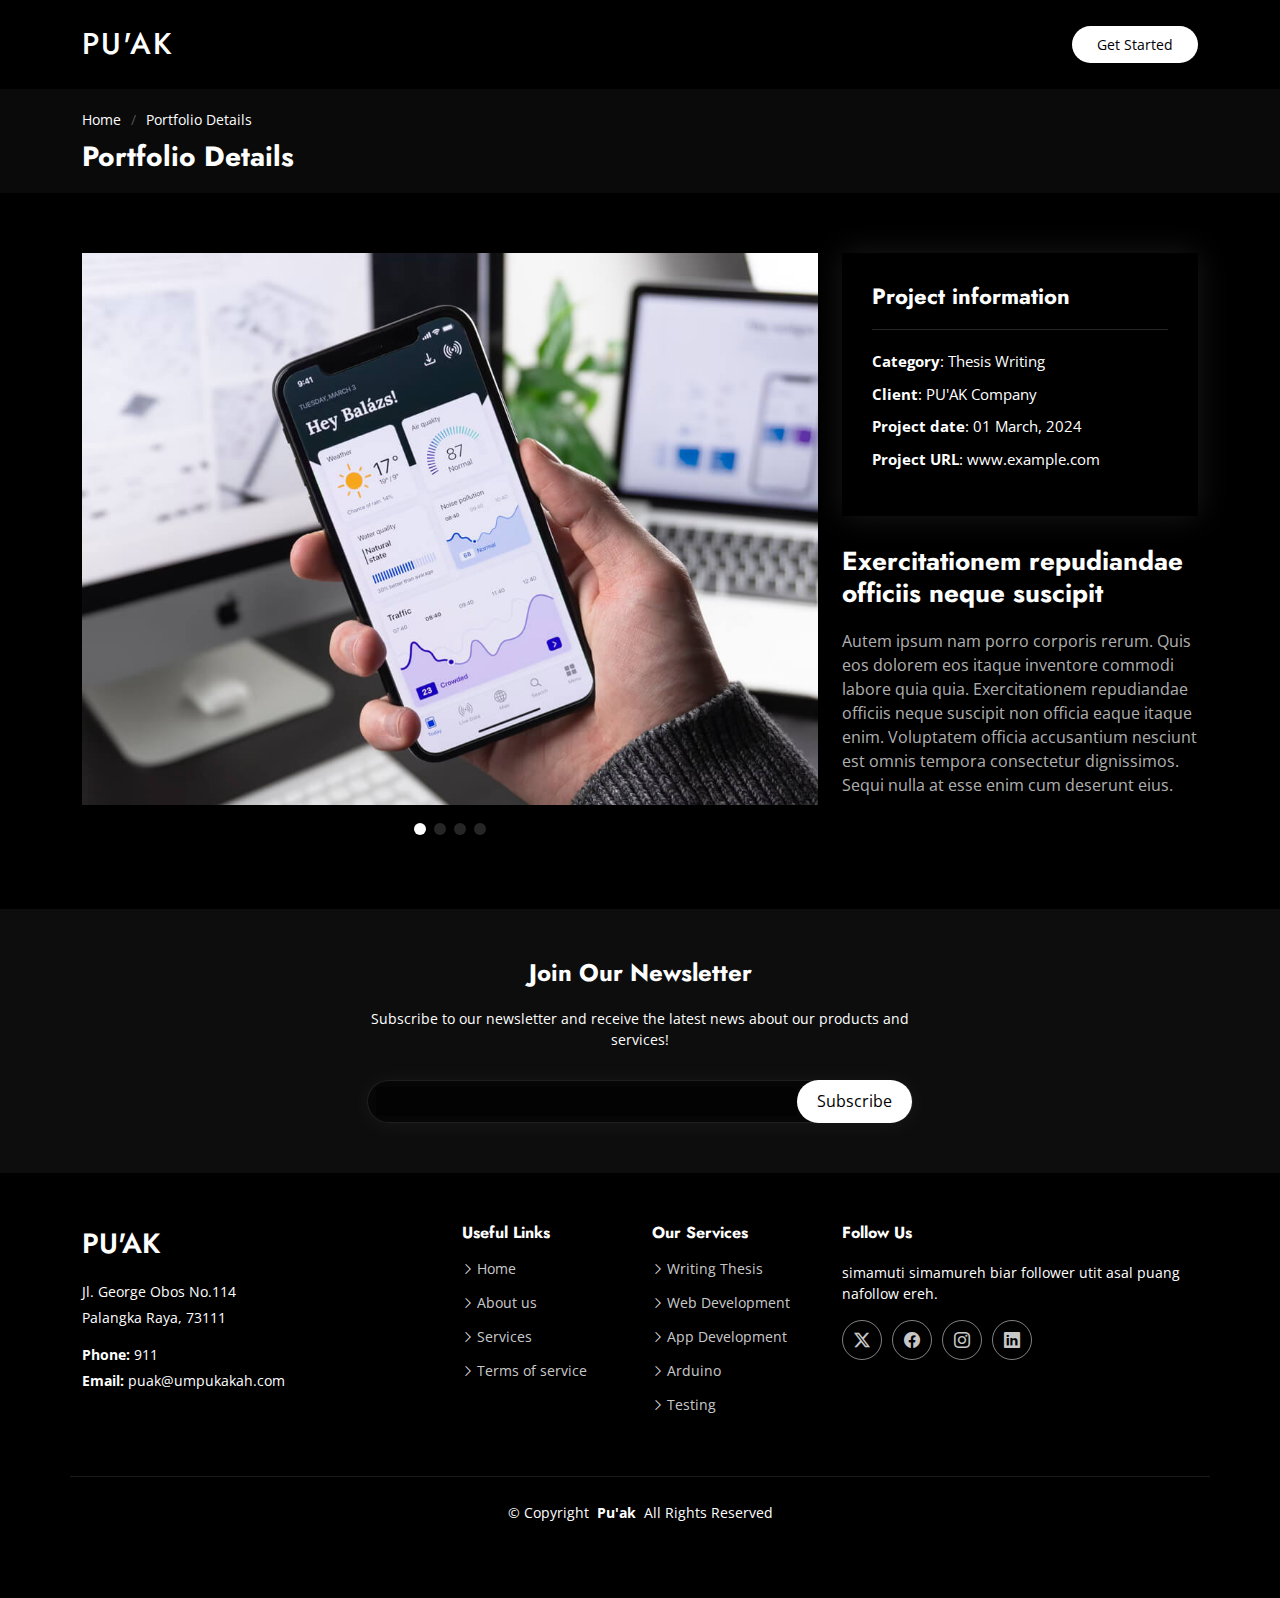
<file: portfolio-details.html>
<!DOCTYPE html>
<html lang="en">

<head>
  <meta charset="utf-8">
  <meta content="width=device-width, initial-scale=1.0" name="viewport">
  <title>Prototype Details</title>
  <meta content="" name="description">
  <meta content="" name="keywords">

  <!-- Favicons -->
  <link href="assets/img/favicon.png" rel="icon">
  <link href="assets/img/apple-touch-icon.png" rel="apple-touch-icon">

  <!-- Fonts -->
  <link href="https://fonts.googleapis.com" rel="preconnect">
  <link href="https://fonts.gstatic.com" rel="preconnect" crossorigin>
  <link href="https://fonts.googleapis.com/css2?family=Open+Sans:ital,wght@0,300;0,400;0,500;0,600;0,700;0,800;1,300;1,400;1,500;1,600;1,700;1,800&family=Poppins:ital,wght@0,100;0,200;0,300;0,400;0,500;0,600;0,700;0,800;0,900;1,100;1,200;1,300;1,400;1,500;1,600;1,700;1,800;1,900&family=Jost:ital,wght@0,100;0,200;0,300;0,400;0,500;0,600;0,700;0,800;0,900;1,100;1,200;1,300;1,400;1,500;1,600;1,700;1,800;1,900&display=swap" rel="stylesheet">

  <!-- Vendor CSS Files -->
  <link href="assets/vendor/bootstrap/css/bootstrap.min.css" rel="stylesheet">
  <link href="assets/vendor/bootstrap-icons/bootstrap-icons.css" rel="stylesheet">
  <link href="assets/vendor/aos/aos.css" rel="stylesheet">
  <link href="assets/vendor/glightbox/css/glightbox.min.css" rel="stylesheet">
  <link href="assets/vendor/swiper/swiper-bundle.min.css" rel="stylesheet">

  <!-- Main CSS File -->
  <link href="assets/css/main.css" rel="stylesheet">

  <!-- =======================================================
  * Template Name: Arsha
  * Template URL: https://bootstrapmade.com/arsha-free-bootstrap-html-template-corporate/
  * Updated: May 18 2024 with Bootstrap v5.3.3
  * Author: BootstrapMade.com
  * License: https://bootstrapmade.com/license/
  ======================================================== -->
</head>

<body class="portfolio-details-page">

  <header id="header" class="header d-flex align-items-center sticky-top">
    <div class="container-fluid container-xl position-relative d-flex align-items-center">

      <a href="index.html" class="logo d-flex align-items-center me-auto">
        <!-- Uncomment the line below if you also wish to use an image logo -->
        <!-- <img src="assets/img/logo.png" alt=""> -->
        <h1 class="sitename">PU'AK</h1>
      </a>

      <nav id="navmenu" class="navmenu">
        <ul>
          <li><a href="#hero" class="">Home</a></li>
          <li><a href="#about">About</a></li>
          <li><a href="#services">Services</a></li>
          <li><a href="#portfolio">Portfolio</a></li>
          <li><a href="#team">Team</a></li>
          <li><a href="#pricing">Pricing</a></li>
          <!-- <li class="dropdown"><a href="#"><span>Dropdown</span> <i class="bi bi-chevron-down toggle-dropdown"></i></a>
            <ul>
              <li><a href="#">Dropdown 1</a></li>
              <li class="dropdown"><a href="#"><span>Deep Dropdown</span> <i class="bi bi-chevron-down toggle-dropdown"></i></a>
                <ul>
                  <li><a href="#">Deep Dropdown 1</a></li>
                  <li><a href="#">Deep Dropdown 2</a></li>
                  <li><a href="#">Deep Dropdown 3</a></li>
                  <li><a href="#">Deep Dropdown 4</a></li>
                  <li><a href="#">Deep Dropdown 5</a></li>
                </ul>
              </li>
              <li><a href="#">Dropdown 2</a></li>
              <li><a href="#">Dropdown 3</a></li>
              <li><a href="#">Dropdown 4</a></li>
            </ul>
          </li> -->
          <li><a href="#contact">Contact</a></li>
        </ul>
        <i class="mobile-nav-toggle d-xl-none bi bi-list"></i>
      </nav>

      <a class="btn-getstarted" href="#about">Get Started</a>

    </div>
  </header>

  <main class="main">

    <!-- Page Title -->
    <div class="page-title" data-aos="fade">
      <div class="container">
        <nav class="breadcrumbs">
          <ol>
            <li><a href="index.html">Home</a></li>
            <li class="current">Portfolio Details</li>
          </ol>
        </nav>
        <h1>Portfolio Details</h1>
      </div>
    </div><!-- End Page Title -->

    <!-- Portfolio Details Section -->
    <section id="portfolio-details" class="portfolio-details section">

      <div class="container" data-aos="fade-up" data-aos-delay="100">

        <div class="row gy-4">

          <div class="col-lg-8">
            <div class="portfolio-details-slider swiper">

              <script type="application/json" class="swiper-config">
                {
                  "loop": true,
                  "speed": 600,
                  "autoplay": {
                    "delay": 5000
                  },
                  "slidesPerView": "auto",
                  "pagination": {
                    "el": ".swiper-pagination",
                    "type": "bullets",
                    "clickable": true
                  }
                }
              </script>

              <div class="swiper-wrapper align-items-center">

                <div class="swiper-slide">
                  <img src="assets/img/portfolio/app-1.jpg" alt="">
                </div>

                <div class="swiper-slide">
                  <img src="assets/img/portfolio/product-1.jpg" alt="">
                </div>

                <div class="swiper-slide">
                  <img src="assets/img/portfolio/branding-1.jpg" alt="">
                </div>

                <div class="swiper-slide">
                  <img src="assets/img/portfolio/books-1.jpg" alt="">
                </div>

              </div>
              <div class="swiper-pagination"></div>
            </div>
          </div>

          <div class="col-lg-4">
            <div class="portfolio-info" data-aos="fade-up" data-aos-delay="200">
              <h3>Project information</h3>
              <ul>
                <li><strong>Category</strong>: Thesis Writing</li>
                <li><strong>Client</strong>: PU'AK Company</li>
                <li><strong>Project date</strong>: 01 March, 2024</li>
                <li><strong>Project URL</strong>: <a href="#">www.example.com</a></li>
              </ul>
            </div>
            <div class="portfolio-description" data-aos="fade-up" data-aos-delay="300">
              <h2>Exercitationem repudiandae officiis neque suscipit</h2>
              <p>
                Autem ipsum nam porro corporis rerum. Quis eos dolorem eos itaque inventore commodi labore quia quia. Exercitationem repudiandae officiis neque suscipit non officia eaque itaque enim. Voluptatem officia accusantium nesciunt est omnis tempora consectetur dignissimos. Sequi nulla at esse enim cum deserunt eius.
              </p>
            </div>
          </div>

        </div>

      </div>

    </section><!-- /Portfolio Details Section -->

  </main>

  <footer id="footer" class="footer">

    <div class="footer-newsletter">
      <div class="container">
        <div class="row justify-content-center text-center">
          <div class="col-lg-6">
            <h4>Join Our Newsletter</h4>
            <p>Subscribe to our newsletter and receive the latest news about our products and services!</p>
            <form action="forms/newsletter.php" method="post" class="php-email-form">
              <div class="newsletter-form"><input type="email" name="email"><input type="submit" value="Subscribe"></div>
              <div class="loading">Loading</div>
              <div class="error-message"></div>
              <div class="sent-message">Your subscription request has been sent. Thank you!</div>
            </form>
          </div>
        </div>
      </div>
    </div>

    <div class="container footer-top">
      <div class="row gy-4">
        <div class="col-lg-4 col-md-6 footer-about">
          <a href="index.html" class="d-flex align-items-center">
            <span class="sitename">Pu'ak</span>
          </a>
          <div class="footer-contact pt-3">
            <p>Jl. George Obos No.114</p>
            <p>Palangka Raya, 73111</p>
            <p class="mt-3"><strong>Phone:</strong> <span>911</span></p>
            <p><strong>Email:</strong> <span>puak@umpukakah.com</span></p>
          </div>
        </div>

        <div class="col-lg-2 col-md-3 footer-links">
          <h4>Useful Links</h4>
          <ul>
            <li><i class="bi bi-chevron-right"></i> <a href="#">Home</a></li>
            <li><i class="bi bi-chevron-right"></i> <a href="#">About us</a></li>
            <li><i class="bi bi-chevron-right"></i> <a href="#">Services</a></li>
            <li><i class="bi bi-chevron-right"></i> <a href="#">Terms of service</a></li>
          </ul>
        </div>

        <div class="col-lg-2 col-md-3 footer-links">
          <h4>Our Services</h4>
          <ul>
            <li><i class="bi bi-chevron-right"></i> <a href="#">Writing Thesis</a></li>
            <li><i class="bi bi-chevron-right"></i> <a href="#">Web Development</a></li>
            <li><i class="bi bi-chevron-right"></i> <a href="#">App Development</a></li>
            <li><i class="bi bi-chevron-right"></i> <a href="#">Arduino</a></li>
            <li><i class="bi bi-chevron-right"></i> <a href="#">Testing</a></li>
          </ul>
        </div>

        <div class="col-lg-4 col-md-12">
          <h4>Follow Us</h4>
          <p>simamuti simamureh biar follower utit asal puang nafollow ereh.</p>
          <div class="social-links d-flex">
            <a href=""><i class="bi bi-twitter-x"></i></a>
            <a href=""><i class="bi bi-facebook"></i></a>
            <a href=""><i class="bi bi-instagram"></i></a>
            <a href=""><i class="bi bi-linkedin"></i></a>
          </div>
        </div>

      </div>
    </div>

    <div class="container copyright text-center mt-4">
      <p>© <span>Copyright</span> <strong class="px-1 sitename">Pu'ak</strong> <span>All Rights Reserved</span></p>
    </div>

  </footer>

  <!-- Scroll Top -->
  <a href="#" id="scroll-top" class="scroll-top d-flex align-items-center justify-content-center"><i class="bi bi-arrow-up-short"></i></a>

  <!-- Preloader -->
  <div id="preloader"></div>

  <!-- Vendor JS Files -->
  <script src="assets/vendor/bootstrap/js/bootstrap.bundle.min.js"></script>
  <script src="assets/vendor/php-email-form/validate.js"></script>
  <script src="assets/vendor/aos/aos.js"></script>
  <script src="assets/vendor/glightbox/js/glightbox.min.js"></script>
  <script src="assets/vendor/swiper/swiper-bundle.min.js"></script>
  <script src="assets/vendor/waypoints/noframework.waypoints.js"></script>
  <script src="assets/vendor/imagesloaded/imagesloaded.pkgd.min.js"></script>
  <script src="assets/vendor/isotope-layout/isotope.pkgd.min.js"></script>

  <!-- Main JS File -->
  <script src="assets/js/main.js"></script>

</body>

</html>
</file>
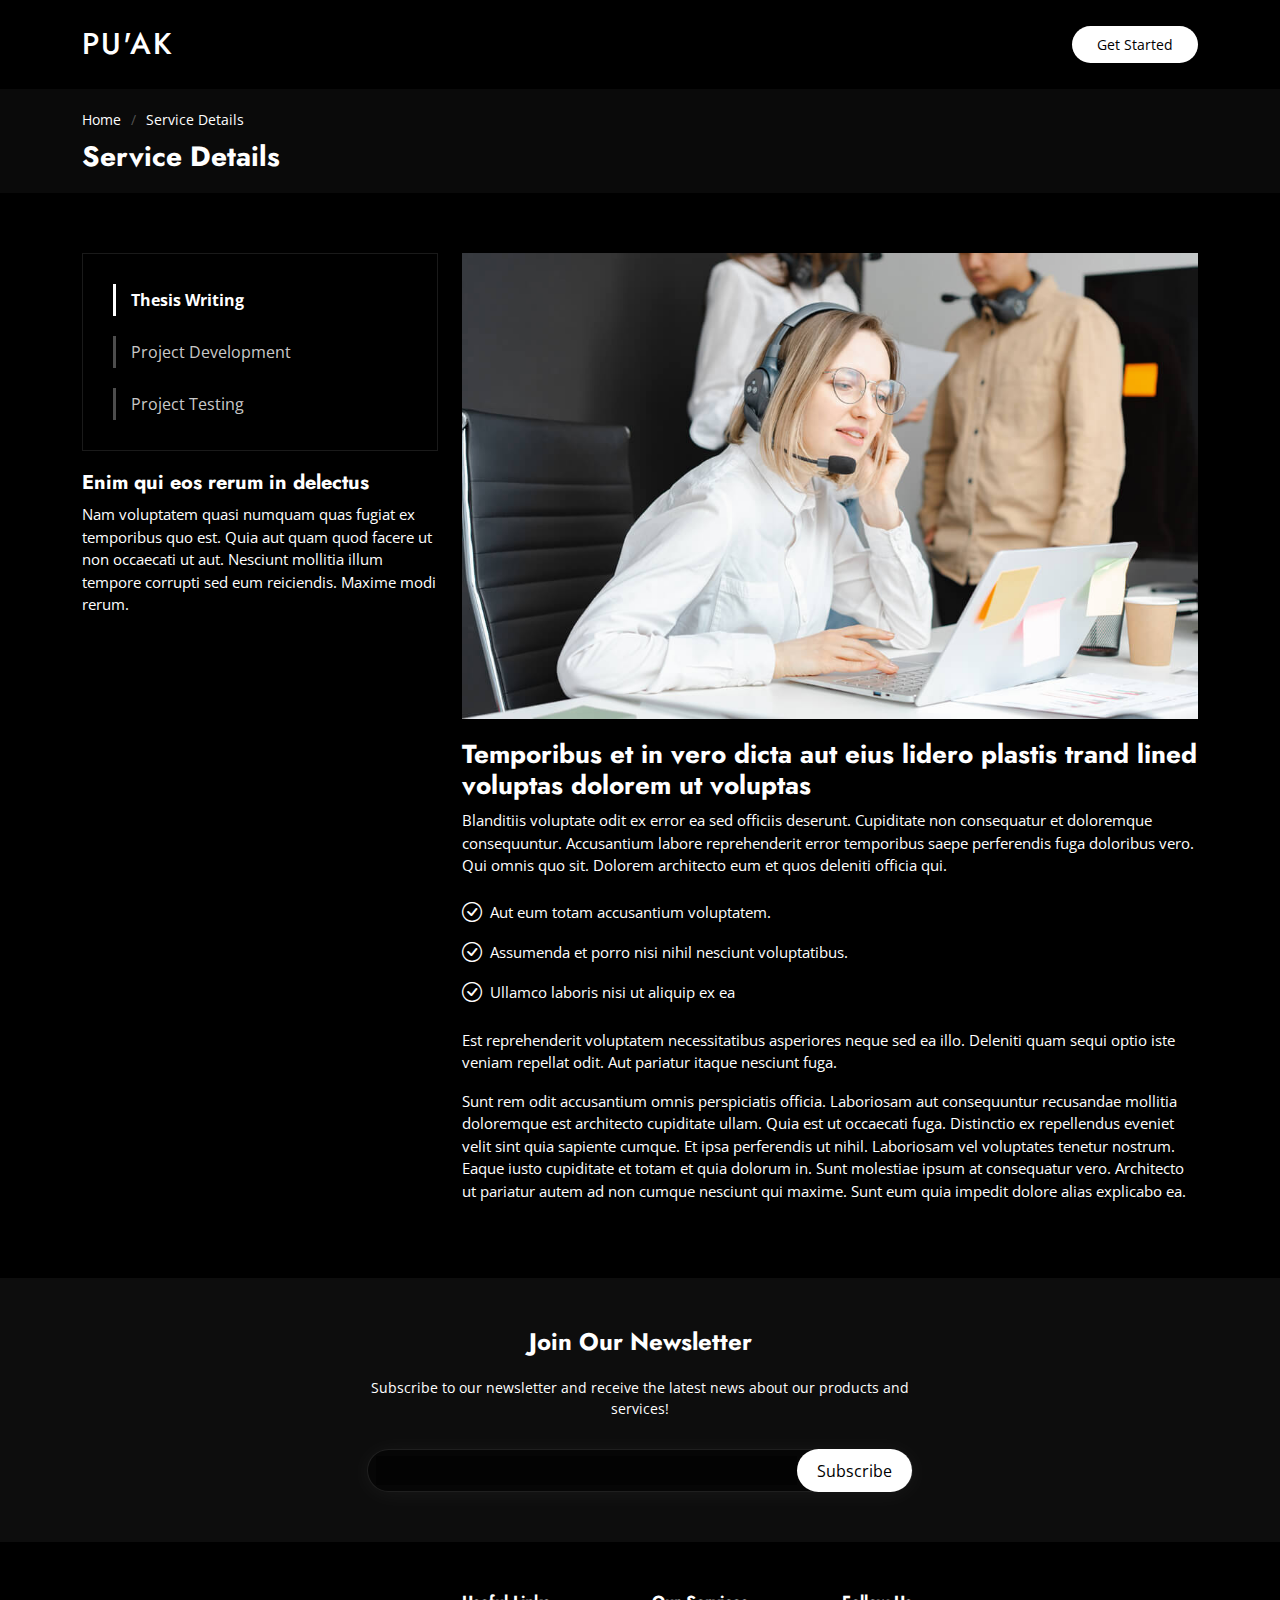
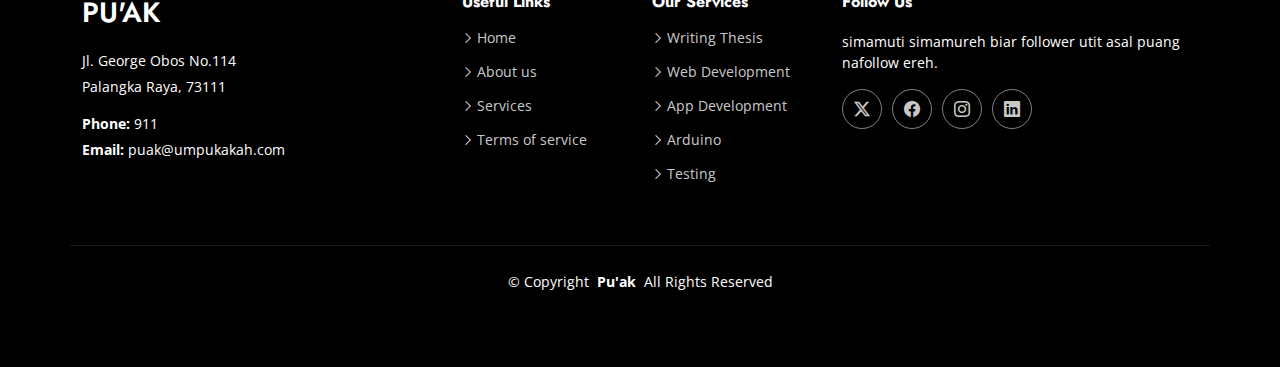
<file: service-details.html>
<!DOCTYPE html>
<html lang="en">

<head>
  <meta charset="utf-8">
  <meta content="width=device-width, initial-scale=1.0" name="viewport">
  <title>Prototype Services</title>
  <meta content="" name="description">
  <meta content="" name="keywords">

  <!-- Favicons -->
  <link href="assets/img/favicon.png" rel="icon">
  <link href="assets/img/apple-touch-icon.png" rel="apple-touch-icon">

  <!-- Fonts -->
  <link href="https://fonts.googleapis.com" rel="preconnect">
  <link href="https://fonts.gstatic.com" rel="preconnect" crossorigin>
  <link href="https://fonts.googleapis.com/css2?family=Open+Sans:ital,wght@0,300;0,400;0,500;0,600;0,700;0,800;1,300;1,400;1,500;1,600;1,700;1,800&family=Poppins:ital,wght@0,100;0,200;0,300;0,400;0,500;0,600;0,700;0,800;0,900;1,100;1,200;1,300;1,400;1,500;1,600;1,700;1,800;1,900&family=Jost:ital,wght@0,100;0,200;0,300;0,400;0,500;0,600;0,700;0,800;0,900;1,100;1,200;1,300;1,400;1,500;1,600;1,700;1,800;1,900&display=swap" rel="stylesheet">

  <!-- Vendor CSS Files -->
  <link href="assets/vendor/bootstrap/css/bootstrap.min.css" rel="stylesheet">
  <link href="assets/vendor/bootstrap-icons/bootstrap-icons.css" rel="stylesheet">
  <link href="assets/vendor/aos/aos.css" rel="stylesheet">
  <link href="assets/vendor/glightbox/css/glightbox.min.css" rel="stylesheet">
  <link href="assets/vendor/swiper/swiper-bundle.min.css" rel="stylesheet">

  <!-- Main CSS File -->
  <link href="assets/css/main.css" rel="stylesheet">

  <!-- =======================================================
  * Template Name: Arsha
  * Template URL: https://bootstrapmade.com/arsha-free-bootstrap-html-template-corporate/
  * Updated: May 18 2024 with Bootstrap v5.3.3
  * Author: BootstrapMade.com
  * License: https://bootstrapmade.com/license/
  ======================================================== -->
</head>

<body class="service-details-page">

  <header id="header" class="header d-flex align-items-center sticky-top">
    <div class="container-fluid container-xl position-relative d-flex align-items-center">

      <a href="index.html" class="logo d-flex align-items-center me-auto">
        <!-- Uncomment the line below if you also wish to use an image logo -->
        <!-- <img src="assets/img/logo.png" alt=""> -->
        <h1 class="sitename">PU'AK</h1>
      </a>

      <nav id="navmenu" class="navmenu">
        <ul>
          <li><a href="#hero" class="">Home</a></li>
          <li><a href="#about">About</a></li>
          <li><a href="#services">Services</a></li>
          <li><a href="#portfolio">Portfolio</a></li>
          <li><a href="#team">Team</a></li>
          <li><a href="#pricing">Pricing</a></li>
          <!-- <li class="dropdown"><a href="#"><span>Dropdown</span> <i class="bi bi-chevron-down toggle-dropdown"></i></a>
            <ul>
              <li><a href="#">Dropdown 1</a></li>
              <li class="dropdown"><a href="#"><span>Deep Dropdown</span> <i class="bi bi-chevron-down toggle-dropdown"></i></a>
                <ul>
                  <li><a href="#">Deep Dropdown 1</a></li>
                  <li><a href="#">Deep Dropdown 2</a></li>
                  <li><a href="#">Deep Dropdown 3</a></li>
                  <li><a href="#">Deep Dropdown 4</a></li>
                  <li><a href="#">Deep Dropdown 5</a></li>
                </ul>
              </li>
              <li><a href="#">Dropdown 2</a></li>
              <li><a href="#">Dropdown 3</a></li>
              <li><a href="#">Dropdown 4</a></li>
            </ul>
          </li> -->
          <li><a href="#contact">Contact</a></li>
        </ul>
        <i class="mobile-nav-toggle d-xl-none bi bi-list"></i>
      </nav>

      <a class="btn-getstarted" href="#about">Get Started</a>

    </div>
  </header>

  <main class="main">

    <!-- Page Title -->
    <div class="page-title" data-aos="fade">
      <div class="container">
        <nav class="breadcrumbs">
          <ol>
            <li><a href="index.html">Home</a></li>
            <li class="current">Service Details</li>
          </ol>
        </nav>
        <h1>Service Details</h1>
      </div>
    </div><!-- End Page Title -->

    <!-- Service Details Section -->
    <section id="service-details" class="service-details section">

      <div class="container">

        <div class="row gy-4">

          <div class="col-lg-4" data-aos="fade-up" data-aos-delay="100">
            <div class="services-list">
              <a href="#" class="active">Thesis Writing</a>
              <a href="#">Project Development</a>
              <a href="#">Project Testing</a>
            </div>

            <h4>Enim qui eos rerum in delectus</h4>
            <p>Nam voluptatem quasi numquam quas fugiat ex temporibus quo est. Quia aut quam quod facere ut non occaecati ut aut. Nesciunt mollitia illum tempore corrupti sed eum reiciendis. Maxime modi rerum.</p>
          </div>

          <div class="col-lg-8" data-aos="fade-up" data-aos-delay="200">
            <img src="assets/img/services.jpg" alt="" class="img-fluid services-img">
            <h3>Temporibus et in vero dicta aut eius lidero plastis trand lined voluptas dolorem ut voluptas</h3>
            <p>
              Blanditiis voluptate odit ex error ea sed officiis deserunt. Cupiditate non consequatur et doloremque consequuntur. Accusantium labore reprehenderit error temporibus saepe perferendis fuga doloribus vero. Qui omnis quo sit. Dolorem architecto eum et quos deleniti officia qui.
            </p>
            <ul>
              <li><i class="bi bi-check-circle"></i> <span>Aut eum totam accusantium voluptatem.</span></li>
              <li><i class="bi bi-check-circle"></i> <span>Assumenda et porro nisi nihil nesciunt voluptatibus.</span></li>
              <li><i class="bi bi-check-circle"></i> <span>Ullamco laboris nisi ut aliquip ex ea</span></li>
            </ul>
            <p>
              Est reprehenderit voluptatem necessitatibus asperiores neque sed ea illo. Deleniti quam sequi optio iste veniam repellat odit. Aut pariatur itaque nesciunt fuga.
            </p>
            <p>
              Sunt rem odit accusantium omnis perspiciatis officia. Laboriosam aut consequuntur recusandae mollitia doloremque est architecto cupiditate ullam. Quia est ut occaecati fuga. Distinctio ex repellendus eveniet velit sint quia sapiente cumque. Et ipsa perferendis ut nihil. Laboriosam vel voluptates tenetur nostrum. Eaque iusto cupiditate et totam et quia dolorum in. Sunt molestiae ipsum at consequatur vero. Architecto ut pariatur autem ad non cumque nesciunt qui maxime. Sunt eum quia impedit dolore alias explicabo ea.
            </p>
          </div>

        </div>

      </div>

    </section><!-- /Service Details Section -->

  </main>

  <footer id="footer" class="footer">

    <div class="footer-newsletter">
      <div class="container">
        <div class="row justify-content-center text-center">
          <div class="col-lg-6">
            <h4>Join Our Newsletter</h4>
            <p>Subscribe to our newsletter and receive the latest news about our products and services!</p>
            <form action="forms/newsletter.php" method="post" class="php-email-form">
              <div class="newsletter-form"><input type="email" name="email"><input type="submit" value="Subscribe"></div>
              <div class="loading">Loading</div>
              <div class="error-message"></div>
              <div class="sent-message">Your subscription request has been sent. Thank you!</div>
            </form>
          </div>
        </div>
      </div>
    </div>

    <div class="container footer-top">
      <div class="row gy-4">
        <div class="col-lg-4 col-md-6 footer-about">
          <a href="index.html" class="d-flex align-items-center">
            <span class="sitename">Pu'ak</span>
          </a>
          <div class="footer-contact pt-3">
            <p>Jl. George Obos No.114</p>
            <p>Palangka Raya, 73111</p>
            <p class="mt-3"><strong>Phone:</strong> <span>911</span></p>
            <p><strong>Email:</strong> <span>puak@umpukakah.com</span></p>
          </div>
        </div>

        <div class="col-lg-2 col-md-3 footer-links">
          <h4>Useful Links</h4>
          <ul>
            <li><i class="bi bi-chevron-right"></i> <a href="#">Home</a></li>
            <li><i class="bi bi-chevron-right"></i> <a href="#">About us</a></li>
            <li><i class="bi bi-chevron-right"></i> <a href="#">Services</a></li>
            <li><i class="bi bi-chevron-right"></i> <a href="#">Terms of service</a></li>
          </ul>
        </div>

        <div class="col-lg-2 col-md-3 footer-links">
          <h4>Our Services</h4>
          <ul>
            <li><i class="bi bi-chevron-right"></i> <a href="#">Writing Thesis</a></li>
            <li><i class="bi bi-chevron-right"></i> <a href="#">Web Development</a></li>
            <li><i class="bi bi-chevron-right"></i> <a href="#">App Development</a></li>
            <li><i class="bi bi-chevron-right"></i> <a href="#">Arduino</a></li>
            <li><i class="bi bi-chevron-right"></i> <a href="#">Testing</a></li>
          </ul>
        </div>

        <div class="col-lg-4 col-md-12">
          <h4>Follow Us</h4>
          <p>simamuti simamureh biar follower utit asal puang nafollow ereh.</p>
          <div class="social-links d-flex">
            <a href=""><i class="bi bi-twitter-x"></i></a>
            <a href=""><i class="bi bi-facebook"></i></a>
            <a href=""><i class="bi bi-instagram"></i></a>
            <a href=""><i class="bi bi-linkedin"></i></a>
          </div>
        </div>

      </div>
    </div>

    <div class="container copyright text-center mt-4">
      <p>© <span>Copyright</span> <strong class="px-1 sitename">Pu'ak</strong> <span>All Rights Reserved</span></p>
    </div>

  </footer>

  <!-- Scroll Top -->
  <a href="#" id="scroll-top" class="scroll-top d-flex align-items-center justify-content-center"><i class="bi bi-arrow-up-short"></i></a>

  <!-- Preloader -->
  <div id="preloader"></div>

  <!-- Vendor JS Files -->
  <script src="assets/vendor/bootstrap/js/bootstrap.bundle.min.js"></script>
  <script src="assets/vendor/php-email-form/validate.js"></script>
  <script src="assets/vendor/aos/aos.js"></script>
  <script src="assets/vendor/glightbox/js/glightbox.min.js"></script>
  <script src="assets/vendor/swiper/swiper-bundle.min.js"></script>
  <script src="assets/vendor/waypoints/noframework.waypoints.js"></script>
  <script src="assets/vendor/imagesloaded/imagesloaded.pkgd.min.js"></script>
  <script src="assets/vendor/isotope-layout/isotope.pkgd.min.js"></script>

  <!-- Main JS File -->
  <script src="assets/js/main.js"></script>

</body>

</html>
</file>
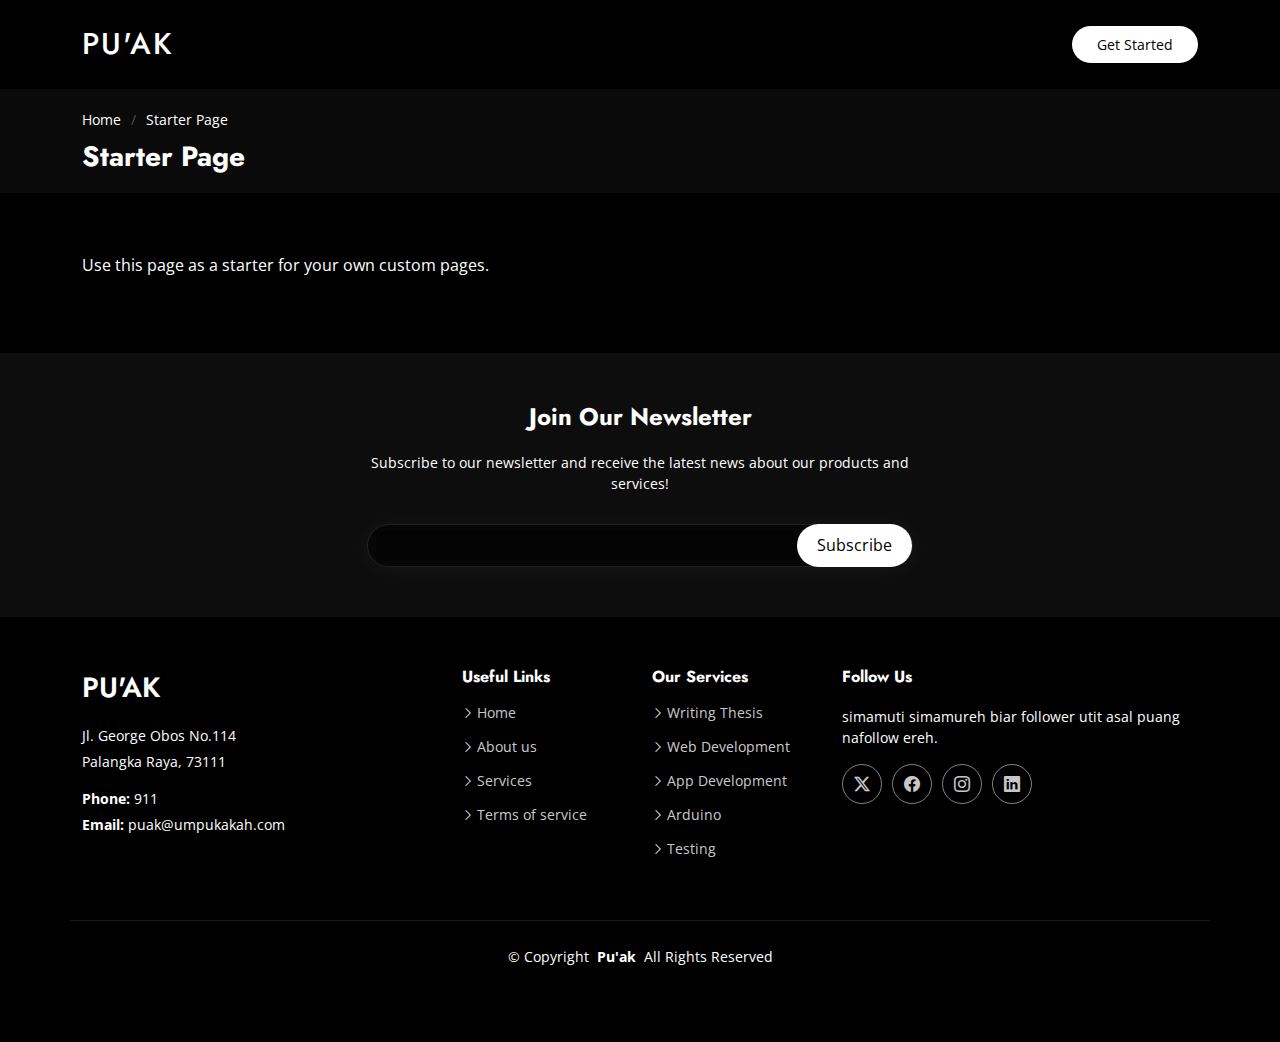
<file: starter-page.html>
<!DOCTYPE html>
<html lang="en">

<head>
  <meta charset="utf-8">
  <meta content="width=device-width, initial-scale=1.0" name="viewport">
  <title>Prototype Starter</title>
  <meta content="" name="description">
  <meta content="" name="keywords">

  <!-- Favicons -->
  <link href="assets/img/favicon.png" rel="icon">
  <link href="assets/img/apple-touch-icon.png" rel="apple-touch-icon">

  <!-- Fonts -->
  <link href="https://fonts.googleapis.com" rel="preconnect">
  <link href="https://fonts.gstatic.com" rel="preconnect" crossorigin>
  <link href="https://fonts.googleapis.com/css2?family=Open+Sans:ital,wght@0,300;0,400;0,500;0,600;0,700;0,800;1,300;1,400;1,500;1,600;1,700;1,800&family=Poppins:ital,wght@0,100;0,200;0,300;0,400;0,500;0,600;0,700;0,800;0,900;1,100;1,200;1,300;1,400;1,500;1,600;1,700;1,800;1,900&family=Jost:ital,wght@0,100;0,200;0,300;0,400;0,500;0,600;0,700;0,800;0,900;1,100;1,200;1,300;1,400;1,500;1,600;1,700;1,800;1,900&display=swap" rel="stylesheet">

  <!-- Vendor CSS Files -->
  <link href="assets/vendor/bootstrap/css/bootstrap.min.css" rel="stylesheet">
  <link href="assets/vendor/bootstrap-icons/bootstrap-icons.css" rel="stylesheet">
  <link href="assets/vendor/aos/aos.css" rel="stylesheet">
  <link href="assets/vendor/glightbox/css/glightbox.min.css" rel="stylesheet">
  <link href="assets/vendor/swiper/swiper-bundle.min.css" rel="stylesheet">

  <!-- Main CSS File -->
  <link href="assets/css/main.css" rel="stylesheet">

  <!-- =======================================================
  * Template Name: Arsha
  * Template URL: https://bootstrapmade.com/arsha-free-bootstrap-html-template-corporate/
  * Updated: May 18 2024 with Bootstrap v5.3.3
  * Author: BootstrapMade.com
  * License: https://bootstrapmade.com/license/
  ======================================================== -->
</head>

<body class="starter-page-page">

  <header id="header" class="header d-flex align-items-center sticky-top">
    <div class="container-fluid container-xl position-relative d-flex align-items-center">

      <a href="index.html" class="logo d-flex align-items-center me-auto">
        <!-- Uncomment the line below if you also wish to use an image logo -->
        <!-- <img src="assets/img/logo.png" alt=""> -->
        <h1 class="sitename">PU'AK</h1>
      </a>

      <nav id="navmenu" class="navmenu">
        <ul>
          <li><a href="#hero" class="">Home</a></li>
          <li><a href="#about">About</a></li>
          <li><a href="#services">Services</a></li>
          <li><a href="#portfolio">Portfolio</a></li>
          <li><a href="#team">Team</a></li>
          <li><a href="#pricing">Pricing</a></li>
          <!-- <li class="dropdown"><a href="#"><span>Dropdown</span> <i class="bi bi-chevron-down toggle-dropdown"></i></a>
            <ul>
              <li><a href="#">Dropdown 1</a></li>
              <li class="dropdown"><a href="#"><span>Deep Dropdown</span> <i class="bi bi-chevron-down toggle-dropdown"></i></a>
                <ul>
                  <li><a href="#">Deep Dropdown 1</a></li>
                  <li><a href="#">Deep Dropdown 2</a></li>
                  <li><a href="#">Deep Dropdown 3</a></li>
                  <li><a href="#">Deep Dropdown 4</a></li>
                  <li><a href="#">Deep Dropdown 5</a></li>
                </ul>
              </li>
              <li><a href="#">Dropdown 2</a></li>
              <li><a href="#">Dropdown 3</a></li>
              <li><a href="#">Dropdown 4</a></li>
            </ul>
          </li> -->
          <li><a href="#contact">Contact</a></li>
        </ul>
        <i class="mobile-nav-toggle d-xl-none bi bi-list"></i>
      </nav>

      <a class="btn-getstarted" href="#about">Get Started</a>

    </div>
  </header>

  <main class="main">

    <!-- Page Title -->
    <div class="page-title" data-aos="fade">
      <div class="container">
        <nav class="breadcrumbs">
          <ol>
            <li><a href="index.html">Home</a></li>
            <li class="current">Starter Page</li>
          </ol>
        </nav>
        <h1>Starter Page</h1>
      </div>
    </div><!-- End Page Title -->

    <!-- Starter Section Section -->
    <section id="starter-section" class="starter-section section">

      <div class="container" data-aos="fade-up">
        <p>Use this page as a starter for your own custom pages.</p>
      </div>

    </section><!-- /Starter Section Section -->

  </main>

 <footer id="footer" class="footer">

    <div class="footer-newsletter">
      <div class="container">
        <div class="row justify-content-center text-center">
          <div class="col-lg-6">
            <h4>Join Our Newsletter</h4>
            <p>Subscribe to our newsletter and receive the latest news about our products and services!</p>
            <form action="forms/newsletter.php" method="post" class="php-email-form">
              <div class="newsletter-form"><input type="email" name="email"><input type="submit" value="Subscribe"></div>
              <div class="loading">Loading</div>
              <div class="error-message"></div>
              <div class="sent-message">Your subscription request has been sent. Thank you!</div>
            </form>
          </div>
        </div>
      </div>
    </div>

    <div class="container footer-top">
      <div class="row gy-4">
        <div class="col-lg-4 col-md-6 footer-about">
          <a href="index.html" class="d-flex align-items-center">
            <span class="sitename">Pu'ak</span>
          </a>
          <div class="footer-contact pt-3">
            <p>Jl. George Obos No.114</p>
            <p>Palangka Raya, 73111</p>
            <p class="mt-3"><strong>Phone:</strong> <span>911</span></p>
            <p><strong>Email:</strong> <span>puak@umpukakah.com</span></p>
          </div>
        </div>

        <div class="col-lg-2 col-md-3 footer-links">
          <h4>Useful Links</h4>
          <ul>
            <li><i class="bi bi-chevron-right"></i> <a href="#">Home</a></li>
            <li><i class="bi bi-chevron-right"></i> <a href="#">About us</a></li>
            <li><i class="bi bi-chevron-right"></i> <a href="#">Services</a></li>
            <li><i class="bi bi-chevron-right"></i> <a href="#">Terms of service</a></li>
          </ul>
        </div>

        <div class="col-lg-2 col-md-3 footer-links">
          <h4>Our Services</h4>
          <ul>
            <li><i class="bi bi-chevron-right"></i> <a href="#">Writing Thesis</a></li>
            <li><i class="bi bi-chevron-right"></i> <a href="#">Web Development</a></li>
            <li><i class="bi bi-chevron-right"></i> <a href="#">App Development</a></li>
            <li><i class="bi bi-chevron-right"></i> <a href="#">Arduino</a></li>
            <li><i class="bi bi-chevron-right"></i> <a href="#">Testing</a></li>
          </ul>
        </div>

        <div class="col-lg-4 col-md-12">
          <h4>Follow Us</h4>
          <p>simamuti simamureh biar follower utit asal puang nafollow ereh.</p>
          <div class="social-links d-flex">
            <a href=""><i class="bi bi-twitter-x"></i></a>
            <a href=""><i class="bi bi-facebook"></i></a>
            <a href=""><i class="bi bi-instagram"></i></a>
            <a href=""><i class="bi bi-linkedin"></i></a>
          </div>
        </div>

      </div>
    </div>

    <div class="container copyright text-center mt-4">
      <p>© <span>Copyright</span> <strong class="px-1 sitename">Pu'ak</strong> <span>All Rights Reserved</span></p>
    </div>

  </footer>

  <!-- Scroll Top -->
  <a href="#" id="scroll-top" class="scroll-top d-flex align-items-center justify-content-center"><i class="bi bi-arrow-up-short"></i></a>

  <!-- Preloader -->
  <div id="preloader"></div>

  <!-- Vendor JS Files -->
  <script src="assets/vendor/bootstrap/js/bootstrap.bundle.min.js"></script>
  <script src="assets/vendor/php-email-form/validate.js"></script>
  <script src="assets/vendor/aos/aos.js"></script>
  <script src="assets/vendor/glightbox/js/glightbox.min.js"></script>
  <script src="assets/vendor/swiper/swiper-bundle.min.js"></script>
  <script src="assets/vendor/waypoints/noframework.waypoints.js"></script>
  <script src="assets/vendor/imagesloaded/imagesloaded.pkgd.min.js"></script>
  <script src="assets/vendor/isotope-layout/isotope.pkgd.min.js"></script>

  <!-- Main JS File -->
  <script src="assets/js/main.js"></script>

</body>

</html>
</file>
<file: assets/css/main.css>
/**
* Template Name: Arsha
* Template URL: https://bootstrapmade.com/arsha-free-bootstrap-html-template-corporate/
* Updated: May 18 2024 with Bootstrap v5.3.3
* Author: BootstrapMade.com
* License: https://bootstrapmade.com/license/
*/

/*--------------------------------------------------------------
# Font & Color Variables
# Help: https://bootstrapmade.com/color-system/
--------------------------------------------------------------*/
/* Fonts */
:root {
  --default-font: "Open Sans", system-ui, -apple-system, "Segoe UI", Roboto, "Helvetica Neue", Arial, "Noto Sans", "Liberation Sans", sans-serif, "Apple Color Emoji", "Segoe UI Emoji", "Segoe UI Symbol", "Noto Color Emoji";
  --heading-font: "Jost", sans-serif;
  --nav-font: "Poppins", sans-serif;
}

/* Global Colors */
:root {
  /* Background Color - This color is applied to the background of the entire website as well as individual sections. */
  --background-color: #000000;

  /* Default Color - This is the default color used for the majority of the text content. */
  --default-color: #ffffff;

  /* Heading Color - This color is used for titles, headings and secondary elements. */
  --heading-color: #ffffff;

  /* Accent Color - This is the main accent color that represents your brand on the website. It's used for buttons, links, and other elements that need to stand out. */
  --accent-color: #ffffff;

  /* Contrast Color - This is a color used for text when the background color is one of the heading, accent, or default colors. Its purpose is to ensure proper contrast and readability when placed over these more dominant colors. */
  --contrast-color: #000000;
}

/* Nav Menu Colors */
:root {
  /* Nav Color - This is the default color of the main navmenu links. */
  --nav-color: #000000;

  /* Nav Hover Color - This color is applied to main navmenu links when they are hovered over. */
  --nav-hover-color: #FFDB00;

  /* Nav Dropdown Background Color - This color is used as the background for dropdown boxes that appear when hovering over primary navigation items. */
  --nav-dropdown-background-color: #000000;

  /* Nav Dropdown Color - This color is used for navigation links of the dropdown items in the navigation menu. */
  --nav-dropdown-color: #ffffff;

  /* Nav Dropdown Hover Color - Similar to --nav-hover-color, this color is applied to dropdown navigation links when they are hovered over. */
  --nav-dropdown-hover-color: #FFDB00;
}

/* Template Custom Colors */
:root {
  --hero-background-color: #000000;
  --hero-color: #ffffff;
}

/* Smooth scroll */
:root {
  scroll-behavior: smooth;
}

/*--------------------------------------------------------------
# General
--------------------------------------------------------------*/
body {
  color: var(--default-color);
  background-color: var(--background-color);
  font-family: var(--default-font);
}

a {
  color: var(--accent-color);
  text-decoration: none;
  transition: 0.3s;
}

a:hover {
  color: color-mix(in srgb, var(--accent-color), transparent 25%);
  text-decoration: none;
}

h1,
h2,
h3,
h4,
h5,
h6 {
  color: var(--heading-color);
  font-family: var(--heading-font);
}

/*--------------------------------------------------------------
# Global Header
--------------------------------------------------------------*/
.header {
  --background-color: #000000;
  --heading-color: #ffffff;
  color: var(--default-color);
  background-color: var(--background-color);
  padding: 15px 0;
  transition: all 0.5s;
  z-index: 997;
}

.header .logo {
  line-height: 1;
}

.header .logo img {
  max-height: 36px;
  margin-right: 8px;
}

.header .logo h1 {
  font-size: 30px;
  margin: 0;
  font-weight: 500;
  color: var(--heading-color);
  letter-spacing: 2px;
  text-transform: uppercase;
}

.header .btn-getstarted,
.header .btn-getstarted:focus {
  color: var(--contrast-color);
  background: var(--accent-color);
  font-size: 14px;
  padding: 8px 25px;
  margin: 0 0 0 30px;
  border-radius: 50px;
  transition: 0.3s;
}

.header .btn-getstarted:hover,
.header .btn-getstarted:focus:hover {
  color: var(--contrast-color);
  background: color-mix(in srgb, var(--accent-color), transparent 15%);
}

@media (max-width: 1200px) {
  .header .logo {
    order: 1;
  }

  .header .btn-getstarted {
    order: 2;
    margin: 0 15px 0 0;
    padding: 6px 15px;
  }

  .header .navmenu {
    order: 3;
  }
}

/* Index Page Header
------------------------------*/
.index-page .header {
  --background-color: rgba(255, 255, 255, 0);
  --heading-color: #ffffff;
  --nav-color: #ffffff;
}

/* Index Page Header on Scroll
------------------------------*/
.index-page.scrolled .header {
  --background-color: black;
}

/*--------------------------------------------------------------
# Navigation Menu
--------------------------------------------------------------*/
/* Desktop Navigation */
@media (min-width: 1200px) {
  .navmenu {
    padding: 0;
  }

  .navmenu ul {
    margin: 0;
    padding: 0;
    display: flex;
    list-style: none;
    align-items: center;
  }

  .navmenu li {
    position: relative;
  }

  .navmenu a,
  .navmenu a:focus {
    color: var(--nav-color);
    padding: 18px 15px;
    font-size: 15px;
    font-family: var(--nav-font);
    font-weight: 400;
    display: flex;
    align-items: center;
    justify-content: space-between;
    white-space: nowrap;
    transition: 0.3s;
  }

  .navmenu a i,
  .navmenu a:focus i {
    font-size: 12px;
    line-height: 0;
    margin-left: 5px;
    transition: 0.3s;
  }

  .navmenu li:last-child a {
    padding-right: 0;
  }

  .navmenu li:hover>a,
  .navmenu .active,
  .navmenu .active:focus {
    color: var(--nav-hover-color);
  }

  .navmenu .dropdown ul {
    margin: 0;
    padding: 10px 0;
    background: var(--nav-dropdown-background-color);
    display: block;
    position: absolute;
    list-style-type: none;
    visibility: hidden;
    left: 14px;
    top: 130%;
    opacity: 0;
    transition: 0.3s;
    border-radius: 4px;
    z-index: 99;
    box-shadow: 0px 0px 30px color-mix(in srgb, var(--default-color), transparent 85%);
  }

  .navmenu .dropdown ul li {
    min-width: 200px;
  }

  .navmenu .dropdown ul a {
    padding: 10px 20px;
    font-size: 15px;
    text-transform: none;
    list-style-type: none;
    color: var(--nav-dropdown-color);
  }

  .navmenu .dropdown ul a i {
    font-size: 12px;
  }

  .navmenu .dropdown ul a:hover,
  .navmenu .dropdown ul .active:hover,
  .navmenu .dropdown ul li:hover>a {
    color: var(--nav-dropdown-hover-color);
  }

  .navmenu .dropdown:hover>ul {
    opacity: 1;
    top: 100%;
    visibility: visible;
  }

  .navmenu .dropdown .dropdown ul {
    top: 0;
    left: -90%;
    visibility: hidden;
  }

  .navmenu .dropdown .dropdown:hover>ul {
    opacity: 1;
    top: 0;
    left: -100%;
    visibility: visible;
  }

  .navmenu .megamenu {
    position: static;
  }

  .navmenu .megamenu ul {
    margin: 0;
    padding: 10px;
    background: var(--nav-dropdown-background-color);
    box-shadow: 0px 0px 20px color-mix(in srgb, var(--default-color), transparent 90%);
    position: absolute;
    top: 130%;
    left: 0;
    right: 0;
    visibility: hidden;
    opacity: 0;
    display: flex;
    transition: 0.3s;
    border-radius: 4px;
    z-index: 99;
  }

  .navmenu .megamenu ul li {
    flex: 1;
  }

  .navmenu .megamenu ul li a,
  .navmenu .megamenu ul li:hover>a {
    padding: 10px 20px;
    font-size: 15px;
    color: var(--nav-dropdown-color);
  }

  .navmenu .megamenu ul li a:hover,
  .navmenu .megamenu ul li .active,
  .navmenu .megamenu ul li .active:hover {
    color: var(--nav-dropdown-hover-color);
  }

  .navmenu .megamenu:hover>ul {
    opacity: 1;
    top: 100%;
    visibility: visible;
  }

  .navmenu .dd-box-shadow {
    box-shadow: 0px 0px 30px color-mix(in srgb, var(--default-color), transparent 85%);
  }
}

/* Mobile Navigation */
@media (max-width: 1199px) {
  .mobile-nav-toggle {
    color: var(--nav-color);
    font-size: 28px;
    line-height: 0;
    margin-right: 10px;
    cursor: pointer;
    transition: color 0.3s;
  }

  .navmenu {
    padding: 0;
    z-index: 9997;
  }

  .navmenu ul {
    display: none;
    position: absolute;
    inset: 60px 20px 20px 20px;
    padding: 10px 0;
    margin: 0;
    border-radius: 6px;
    list-style-type: none;
    background-color: var(--nav-dropdown-background-color);
    overflow-y: auto;
    transition: 0.3s;
    z-index: 9998;
    box-shadow: 0px 0px 30px color-mix(in srgb, var(--default-color), transparent 90%);
  }

  .navmenu a,
  .navmenu a:focus {
    color: var(--nav-dropdown-color);
    padding: 10px 20px;
    font-family: var(--nav-font);
    font-size: 17px;
    font-weight: 500;
    list-style-type: none;
    display: flex;
    align-items: center;
    justify-content: space-between;
    white-space: nowrap;
    transition: 0.3s;
  }

  .navmenu a i,
  .navmenu a:focus i {
    font-size: 12px;
    line-height: 0;
    margin-left: 5px;
    width: 30px;
    height: 30px;
    display: flex;
    align-items: center;
    justify-content: center;
    border-radius: 50%;
    transition: 0.3s;
    background-color: color-mix(in srgb, var(--accent-color), transparent 90%);
  }

  .navmenu a i:hover,
  .navmenu a:focus i:hover {
    background-color: var(--accent-color);
    color: var(--contrast-color);
  }

  .navmenu a:hover,
  .navmenu .active,
  .navmenu .active:focus {
    color: var(--nav-dropdown-hover-color);
  }

  .navmenu .active i,
  .navmenu .active:focus i {
    background-color: var(--accent-color);
    color: var(--contrast-color);
    transform: rotate(180deg);
  }

  .navmenu .dropdown ul {
    position: static;
    display: none;
    z-index: 99;
    padding: 10px 0;
    margin: 10px 20px;
    background-color: var(--nav-dropdown-background-color);
    border: 1px solid color-mix(in srgb, var(--default-color), transparent 90%);
    box-shadow: none;
    transition: all 0.5s ease-in-out;
  }

  .navmenu .dropdown ul ul {
    background-color: rgba(33, 37, 41, 0.1);
  }

  .navmenu .dropdown>.dropdown-active {
    display: block;
    background-color: rgba(33, 37, 41, 0.03);
  }

  .mobile-nav-active {
    overflow: hidden;
  }

  .mobile-nav-active .mobile-nav-toggle {
    color: #fff;
    position: absolute;
    font-size: 32px;
    top: 15px;
    right: 15px;
    margin-right: 0;
    z-index: 9999;
  }

  .mobile-nav-active .navmenu {
    position: fixed;
    overflow: hidden;
    inset: 0;
    background: rgba(33, 37, 41, 0.8);
    transition: 0.3s;
  }

  .mobile-nav-active .navmenu>ul {
    display: block;
  }
}

/*--------------------------------------------------------------
# Global Footer
--------------------------------------------------------------*/
.footer {
  color: var(--default-color);
  background-color: var(--background-color);
  font-size: 14px;
  padding-bottom: 50px;
  position: relative;
}

.footer .footer-newsletter {
  background-color: color-mix(in srgb, var(--heading-color), transparent 95%);
  padding: 50px 0;
}

.footer .footer-newsletter h4 {
  font-size: 24px;
}

.footer .footer-newsletter .newsletter-form {
  margin-top: 30px;
  padding: 6px 8px;
  position: relative;
  background-color: color-mix(in srgb, var(--background-color), transparent 50%);
  border: 1px solid color-mix(in srgb, var(--default-color), transparent 90%);
  box-shadow: 0px 2px 25px color-mix(in srgb, var(--default-color), transparent 95%);
  display: flex;
  transition: 0.3s;
  border-radius: 50px;
}

.footer .footer-newsletter .newsletter-form:focus-within {
  border-color: var(--accent-color);
}

.footer .footer-newsletter .newsletter-form input[type=email] {
  border: 0;
  padding: 4px;
  width: 100%;
  background-color: color-mix(in srgb, var(--background-color), transparent 50%);
  color: var(--default-color);
}

.footer .footer-newsletter .newsletter-form input[type=email]:focus-visible {
  outline: none;
}

.footer .footer-newsletter .newsletter-form input[type=submit] {
  border: 0;
  font-size: 16px;
  padding: 0 20px;
  margin: -7px -8px -7px 0;
  background: var(--accent-color);
  color: var(--contrast-color);
  transition: 0.3s;
  border-radius: 50px;
}

.footer .footer-newsletter .newsletter-form input[type=submit]:hover {
  background: color-mix(in srgb, var(--accent-color), transparent 20%);
}

.footer .footer-newsletter .error-message {
  display: none;
  background: #df1529;
  color: #ffffff;
  text-align: left;
  padding: 15px;
  margin-top: 10px;
  font-weight: 600;
  border-radius: 4px;
}

.footer .footer-newsletter .sent-message {
  display: none;
  color: #ffffff;
  background: #059652;
  text-align: center;
  padding: 15px;
  margin-top: 10px;
  font-weight: 600;
  border-radius: 4px;
}

.footer .footer-newsletter .loading {
  display: none;
  background: var(--background-color);
  text-align: center;
  padding: 15px;
  margin-top: 10px;
}

.footer .footer-newsletter .loading:before {
  content: "";
  display: inline-block;
  border-radius: 50%;
  width: 24px;
  height: 24px;
  margin: 0 10px -6px 0;
  border: 3px solid var(--accent-color);
  border-top-color: var(--background-color);
  animation: subscription-loading 1s linear infinite;
}

@keyframes subscription-loading {
  0% {
    transform: rotate(0deg);
  }

  100% {
    transform: rotate(360deg);
  }
}

.footer .footer-top {
  padding-top: 50px;
}

.footer .social-links a {
  display: flex;
  align-items: center;
  justify-content: center;
  width: 40px;
  height: 40px;
  border-radius: 50%;
  border: 1px solid color-mix(in srgb, var(--default-color), transparent 50%);
  font-size: 16px;
  color: color-mix(in srgb, var(--default-color), transparent 20%);
  margin-right: 10px;
  transition: 0.3s;
}

.footer .social-links a:hover {
  color: var(--accent-color);
  border-color: var(--accent-color);
}

.footer h4 {
  font-size: 16px;
  font-weight: bold;
  position: relative;
  padding-bottom: 12px;
}

.footer .footer-links {
  margin-bottom: 30px;
}

.footer .footer-links ul {
  list-style: none;
  padding: 0;
  margin: 0;
}

.footer .footer-links ul i {
  margin-right: 3px;
  font-size: 12px;
  line-height: 0;
  color: var(--accent-color);
}

.footer .footer-links ul li {
  padding: 10px 0;
  display: flex;
  align-items: center;
}

.footer .footer-links ul li:first-child {
  padding-top: 0;
}

.footer .footer-links ul a {
  display: inline-block;
  color: color-mix(in srgb, var(--default-color), transparent 20%);
  line-height: 1;
}

.footer .footer-links ul a:hover {
  color: var(--accent-color);
}

.footer .footer-about a {
  color: var(--heading-color);
  font-size: 28px;
  font-weight: 600;
  text-transform: uppercase;
  font-family: var(--heading-font);
}

.footer .footer-contact p {
  margin-bottom: 5px;
}

.footer .copyright {
  padding-top: 25px;
  padding-bottom: 25px;
  border-top: 1px solid color-mix(in srgb, var(--default-color), transparent 90%);
}

.footer .copyright p {
  margin-bottom: 0;
}

.footer .credits {
  margin-top: 6px;
  font-size: 13px;
}

/*--------------------------------------------------------------
# Preloader
--------------------------------------------------------------*/
#preloader {
  position: fixed;
  inset: 0;
  z-index: 999999;
  overflow: hidden;
  background: var(--background-color);
  transition: all 0.6s ease-out;
}

#preloader:before {
  content: "";
  position: fixed;
  top: calc(50% - 30px);
  left: calc(50% - 30px);
  border: 6px solid #ffffff;
  border-color: var(--accent-color) transparent var(--accent-color) transparent;
  border-radius: 50%;
  width: 60px;
  height: 60px;
  animation: animate-preloader 1.5s linear infinite;
}

@keyframes animate-preloader {
  0% {
    transform: rotate(0deg);
  }

  100% {
    transform: rotate(360deg);
  }
}

/*--------------------------------------------------------------
# Scroll Top Button
--------------------------------------------------------------*/
.scroll-top {
  position: fixed;
  visibility: hidden;
  opacity: 0;
  right: 15px;
  bottom: -15px;
  z-index: 99999;
  background-color: var(--accent-color);
  width: 44px;
  height: 44px;
  border-radius: 50px;
  transition: all 0.4s;
}

.scroll-top i {
  font-size: 24px;
  color: var(--contrast-color);
  line-height: 0;
}

.scroll-top:hover {
  background-color: color-mix(in srgb, var(--accent-color), transparent 20%);
  color: var(--contrast-color);
}

.scroll-top.active {
  visibility: visible;
  opacity: 1;
  bottom: 15px;
}

/*--------------------------------------------------------------
# Disable aos animation delay on mobile devices
--------------------------------------------------------------*/
@media screen and (max-width: 768px) {
  [data-aos-delay] {
    transition-delay: 0 !important;
  }
}

/*--------------------------------------------------------------
# Global Page Titles & Breadcrumbs
--------------------------------------------------------------*/
.page-title {
  --background-color: color-mix(in srgb, var(--default-color), transparent 96%);
  color: var(--default-color);
  background-color: var(--background-color);
  padding: 20px 0;
  position: relative;
}

.page-title h1 {
  font-size: 28px;
  font-weight: 700;
  margin: 0;
}

.page-title .breadcrumbs ol {
  display: flex;
  flex-wrap: wrap;
  list-style: none;
  padding: 0 0 10px 0;
  margin: 0;
  font-size: 14px;
}

.page-title .breadcrumbs ol li+li {
  padding-left: 10px;
}

.page-title .breadcrumbs ol li+li::before {
  content: "/";
  display: inline-block;
  padding-right: 10px;
  color: color-mix(in srgb, var(--default-color), transparent 70%);
}

/*--------------------------------------------------------------
# Global Sections
--------------------------------------------------------------*/
section,
.section {
  color: var(--default-color);
  background-color: var(--background-color);
  padding: 60px 0;
  scroll-margin-top: 88px;
  overflow: clip;
}

@media (max-width: 1199px) {

  section,
  .section {
    scroll-margin-top: 66px;
  }
}

/*--------------------------------------------------------------
# Global Section Titles
--------------------------------------------------------------*/
.section-title {
  text-align: center;
  padding-bottom: 60px;
  position: relative;
}

.section-title h2 {
  font-size: 32px;
  font-weight: 700;
  margin-bottom: 20px;
  padding-bottom: 20px;
  text-transform: uppercase;
  position: relative;
}

.section-title h2:before {
  content: "";
  position: absolute;
  display: block;
  width: 160px;
  height: 1px;
  background: color-mix(in srgb, var(--default-color), transparent 60%);
  left: 0;
  right: 0;
  bottom: 1px;
  margin: auto;
}

.section-title h2::after {
  content: "";
  position: absolute;
  display: block;
  width: 60px;
  height: 3px;
  background: var(--accent-color);
  left: 0;
  right: 0;
  bottom: 0;
  margin: auto;
}

.section-title p {
  margin-bottom: 0;
}

/*--------------------------------------------------------------
# Hero Section
--------------------------------------------------------------*/
.hero {
  --background-color: var(--hero-background-color);
  --default-color: var(--hero-color);
  --heading-color: var(--hero-color);
  --contrast-color: var(--hero-color);
  width: 100%;
  min-height: 80vh;
  position: relative;
  padding: 120px 0 60px 0;
  display: flex;
  align-items: center;
}

.hero h1 {
  margin: 0;
  font-size: 48px;
  font-weight: 700;
  line-height: 56px;
}

.hero p {
  color: color-mix(in srgb, var(--default-color), transparent 30%);
  margin: 5px 0 30px 0;
  font-size: 22px;
  line-height: 1.3;
  font-weight: 600;
}

.hero .btn-get-started {
  color: var(--contrast-color);
  background: var(--accent-color);
  font-family: var(--heading-font);
  font-weight: 500;
  font-size: 15px;
  letter-spacing: 1px;
  display: inline-block;
  padding: 10px 28px 12px 28px;
  border-radius: 50px;
  transition: 0.5s;
}

.hero .btn-get-started:hover {
  color: var(--contrast-color);
  background: color-mix(in srgb, var(--accent-color), transparent 15%);
}

.hero .btn-watch-video {
  font-size: 16px;
  transition: 0.5s;
  margin-left: 25px;
  color: var(--default-color);
  font-weight: 600;
}

.hero .btn-watch-video i {
  color: var(--contrast-color);
  font-size: 32px;
  transition: 0.3s;
  line-height: 0;
  margin-right: 8px;
}

.hero .btn-watch-video:hover {
  color: var(--accent-color);
}

.hero .btn-watch-video:hover i {
  color: color-mix(in srgb, var(--accent-color), transparent 15%);
}

.hero .animated {
  animation: up-down 2s ease-in-out infinite alternate-reverse both;
}

@media (max-width: 640px) {
  .hero h1 {
    font-size: 28px;
    line-height: 36px;
  }

  .hero p {
    font-size: 18px;
    line-height: 24px;
    margin-bottom: 30px;
  }

  .hero .btn-get-started,
  .hero .btn-watch-video {
    font-size: 13px;
  }
}

@keyframes up-down {
  0% {
    transform: translateY(10px);
  }

  100% {
    transform: translateY(-10px);
  }
}

/*--------------------------------------------------------------
# Clients Section
--------------------------------------------------------------*/
.clients {
  --background-color: color-mix(in srgb, var(--heading-color), transparent 95%);
  padding: 12px 0;
}

.clients .swiper {
  padding: 10px 0;
}

.clients .swiper-wrapper {
  height: auto;
}

.clients .swiper-slide img {
  transition: 0.3s;
  padding: 0 10px;
}

.clients .swiper-slide img:hover {
  transform: scale(1.1);
}

/*--------------------------------------------------------------
# About Section
--------------------------------------------------------------*/
.about ul {
  list-style: none;
  padding: 0;
}

.about ul li {
  padding-bottom: 5px;
  display: flex;
  align-items: center;
}

.about ul i {
  font-size: 20px;
  padding-right: 4px;
  color: var(--accent-color);
}

.about .read-more {
  color: var(--accent-color);
  font-family: var(--heading-font);
  font-weight: 500;
  font-size: 16px;
  letter-spacing: 1px;
  padding: 8px 28px;
  border-radius: 5px;
  transition: 0.3s;
  display: inline-flex;
  align-items: center;
  justify-content: center;
  border: 2px solid var(--accent-color);
}

.about .read-more i {
  font-size: 18px;
  margin-left: 5px;
  line-height: 0;
  transition: 0.3s;
}

.about .read-more:hover {
  background: var(--accent-color);
  color: var(--contrast-color);
}

.about .read-more:hover i {
  transform: translate(5px, 0);
}

/*--------------------------------------------------------------
# Why Us Section
--------------------------------------------------------------*/
.why-us {
  --background-color: color-mix(in srgb, var(--heading-color), transparent 95%);
  padding: 30px 0;
}

.why-us .content h3 {
  font-weight: 400;
  font-size: 34px;
}

.why-us .content p {
  color: color-mix(in srgb, var(--default-color), transparent 30%);
}

.why-us .faq-container .faq-item {
  position: relative;
  padding: 20px;
  margin-bottom: 20px;
  box-shadow: 0px 5px 25px 0px color-mix(in srgb, var(--default-color), transparent 90%);
  background-color: var(--contrast-color);
  overflow: hidden;
}

.why-us .faq-container .faq-item:last-child {
  margin-bottom: 0;
}

.why-us .faq-container .faq-item h3 {
  font-weight: 500;
  font-size: 17px;
  line-height: 24px;
  margin: 0 30px 0 0;
  transition: 0.3s;
  cursor: pointer;
}

.why-us .faq-container .faq-item h3 span {
  color: var(--accent-color);
  padding-right: 5px;
  font-weight: 600;
}

.why-us .faq-container .faq-item h3:hover {
  color: var(--accent-color);
}

.why-us .faq-container .faq-item .faq-content {
  display: grid;
  grid-template-rows: 0fr;
  transition: 0.3s ease-in-out;
  visibility: hidden;
  opacity: 0;
}

.why-us .faq-container .faq-item .faq-content p {
  margin-bottom: 0;
  overflow: hidden;
}

.why-us .faq-container .faq-item .faq-icon {
  position: absolute;
  top: 22px;
  left: 20px;
  font-size: 22px;
  line-height: 0;
  transition: 0.3s;
  color: var(--accent-color);
}

.why-us .faq-container .faq-item .faq-toggle {
  position: absolute;
  top: 20px;
  right: 20px;
  font-size: 16px;
  line-height: 0;
  transition: 0.3s;
  cursor: pointer;
}

.why-us .faq-container .faq-item .faq-toggle:hover {
  color: var(--accent-color);
}

.why-us .faq-container .faq-active h3 {
  color: var(--accent-color);
}

.why-us .faq-container .faq-active .faq-content {
  grid-template-rows: 1fr;
  visibility: visible;
  opacity: 1;
  padding-top: 10px;
}

.why-us .faq-container .faq-active .faq-toggle {
  transform: rotate(90deg);
  color: var(--accent-color);
}

.why-us .why-us-img {
  display: flex;
  align-items: center;
  justify-content: center;
}

.why-us .why-us-img img {
  max-height: 70%;
}

/*--------------------------------------------------------------
# Skills Section
--------------------------------------------------------------*/
.skills .content h3 {
  font-size: 2rem;
  font-weight: 700;
}

.skills .content p {
  color: color-mix(in srgb, var(--default-color), transparent 30%);
}

.skills .content p:last-child {
  margin-bottom: 0;
}

.skills .content ul {
  list-style: none;
  padding: 0;
}

.skills .content ul li {
  padding-bottom: 10px;
}

.skills .progress {
  height: 60px;
  display: block;
  background: none;
  border-radius: 0;
}

.skills .progress .skill {
  color: var(--default-color);
  padding: 0;
  margin: 0 0 6px 0;
  text-transform: uppercase;
  display: block;
  font-weight: 600;
  font-family: var(--heading-font);
}

.skills .progress .skill .val {
  float: right;
  font-style: normal;
}

.skills .progress-bar-wrap {
  background: color-mix(in srgb, var(--heading-color), transparent 90%);
  height: 10px;
}

.skills .progress-bar {
  width: 1px;
  height: 10px;
  transition: 0.9s;
  background-color: var(--heading-color);
}

/*--------------------------------------------------------------
# Services Section
--------------------------------------------------------------*/
.services {
  --background-color: color-mix(in srgb, var(--heading-color), transparent 95%);
}

.services .service-item {
  box-shadow: 0px 5px 90px 0px color-mix(in srgb, var(--default-color), transparent 90%);
  padding: 50px 30px;
  transition: all ease-in-out 0.4s;
  background-color: var(--contrast-color);
  height: 100%;
}

.services .service-item .icon {
  margin-bottom: 10px;
}

.services .service-item .icon i {
  color: var(--accent-color);
  font-size: 36px;
  transition: 0.3s;
}

.services .service-item h4 {
  font-weight: 700;
  margin-bottom: 15px;
  font-size: 20px;
}

.services .service-item h4 a {
  color: var(--heading-color);
  transition: ease-in-out 0.3s;
}

.services .service-item p {
  line-height: 24px;
  font-size: 14px;
  margin-bottom: 0;
}

.services .service-item:hover {
  transform: translateY(-10px);
}

.services .service-item:hover h4 a {
  color: var(--accent-color);
}

/*--------------------------------------------------------------
# Call To Action Section
--------------------------------------------------------------*/
.call-to-action {
  --background-color: #000000;
  --default-color: #ffffff;
  --contrast-color: #ffffff;
  padding: 120px 0;
  position: relative;
  clip-path: inset(0);
}

.call-to-action img {
  position: fixed;
  top: 0;
  left: 0;
  display: block;
  width: 100%;
  height: 100%;
  object-fit: cover;
  z-index: 1;
}

.call-to-action:before {
  content: "";
  background: color-mix(in srgb, var(--background-color), transparent 35%);
  position: absolute;
  inset: 0;
  z-index: 2;
}

.call-to-action .container {
  position: relative;
  z-index: 3;
}

.call-to-action h3 {
  color: var(--default-color);
  font-size: 28px;
  font-weight: 700;
}

.call-to-action p {
  color: var(--default-color);
}

.call-to-action .cta-btn {
  font-family: var(--heading-font);
  font-weight: 500;
  font-size: 16px;
  letter-spacing: 1px;
  display: inline-block;
  padding: 12px 40px;
  border-radius: 50px;
  transition: 0.5s;
  margin: 10px;
  border: 2px solid var(--contrast-color);
  color: var(--contrast-color);
}

.call-to-action .cta-btn:hover {
  background: var(--accent-color);
  border: 2px solid var(--accent-color);
}

/*--------------------------------------------------------------
# Portfolio Section
--------------------------------------------------------------*/
.portfolio .portfolio-filters {
  padding: 0;
  margin: 0 auto 20px auto;
  list-style: none;
  text-align: center;
}

.portfolio .portfolio-filters li {
  cursor: pointer;
  display: inline-block;
  padding: 8px 20px 10px 20px;
  margin: 0;
  font-size: 15px;
  font-weight: 500;
  line-height: 1;
  margin-bottom: 5px;
  border-radius: 50px;
  transition: all 0.3s ease-in-out;
  font-family: var(--heading-font);
}

.portfolio .portfolio-filters li:hover,
.portfolio .portfolio-filters li.filter-active {
  color: var(--contrast-color);
  background-color: var(--accent-color);
}

.portfolio .portfolio-filters li:first-child {
  margin-left: 0;
}

.portfolio .portfolio-filters li:last-child {
  margin-right: 0;
}

@media (max-width: 575px) {
  .portfolio .portfolio-filters li {
    font-size: 14px;
    margin: 0 0 10px 0;
  }
}

.portfolio .portfolio-item {
  position: relative;
  overflow: hidden;
}

.portfolio .portfolio-item .portfolio-info {
  opacity: 0;
  position: absolute;
  left: 12px;
  right: 12px;
  bottom: -100%;
  z-index: 3;
  transition: all ease-in-out 0.5s;
  background: color-mix(in srgb, var(--background-color), transparent 10%);
  padding: 15px;
}

.portfolio .portfolio-item .portfolio-info h4 {
  font-size: 18px;
  font-weight: 600;
  padding-right: 50px;
}

.portfolio .portfolio-item .portfolio-info p {
  color: color-mix(in srgb, var(--default-color), transparent 30%);
  font-size: 14px;
  margin-bottom: 0;
  padding-right: 50px;
}

.portfolio .portfolio-item .portfolio-info .preview-link,
.portfolio .portfolio-item .portfolio-info .details-link {
  position: absolute;
  right: 50px;
  font-size: 24px;
  top: calc(50% - 14px);
  color: color-mix(in srgb, var(--default-color), transparent 30%);
  transition: 0.3s;
  line-height: 0;
}

.portfolio .portfolio-item .portfolio-info .preview-link:hover,
.portfolio .portfolio-item .portfolio-info .details-link:hover {
  color: var(--accent-color);
}

.portfolio .portfolio-item .portfolio-info .details-link {
  right: 14px;
  font-size: 28px;
}

.portfolio .portfolio-item:hover .portfolio-info {
  opacity: 1;
  bottom: 0;
}

/*--------------------------------------------------------------
# Team Section
--------------------------------------------------------------*/
.team .team-member {
  box-shadow: 0px 2px 15px color-mix(in srgb, var(--default-color), transparent 90%);
  position: relative;
  border-radius: 5px;
  transition: 0.5s;
  padding: 30px;
  height: 100%;
}

@media (max-width: 468px) {
  .team .team-member {
    flex-direction: column;
    justify-content: center !important;
    align-items: center !important;
  }
}

.team .team-member .pic {
  overflow: hidden;
  width: 150px;
  border-radius: 50%;
  flex-shrink: 0;
}

.team .team-member .pic img {
  transition: ease-in-out 0.3s;
}

.team .team-member:hover {
  transform: translateY(-10px);
}

.team .team-member .member-info {
  padding-left: 30px;
}

@media (max-width: 468px) {
  .team .team-member .member-info {
    padding: 30px 0 0 0;
    text-align: center;
  }
}

.team .team-member h4 {
  font-weight: 700;
  margin-bottom: 5px;
  font-size: 20px;
}

.team .team-member span {
  display: block;
  font-size: 15px;
  padding-bottom: 10px;
  position: relative;
  font-weight: 500;
}

.team .team-member span::after {
  content: "";
  position: absolute;
  display: block;
  width: 50px;
  height: 1px;
  background: color-mix(in srgb, var(--default-color), transparent 85%);
  bottom: 0;
  left: 0;
}

@media (max-width: 468px) {
  .team .team-member span::after {
    left: calc(50% - 25px);
  }
}

.team .team-member p {
  margin: 10px 0 0 0;
  font-size: 14px;
}

.team .team-member .social {
  margin-top: 12px;
  display: flex;
  align-items: center;
  justify-content: start;
  width: 100%;
}

@media (max-width: 468px) {
  .team .team-member .social {
    justify-content: center;
  }
}

.team .team-member .social a {
  background: color-mix(in srgb, var(--default-color), transparent 94%);
  transition: ease-in-out 0.3s;
  display: flex;
  align-items: center;
  justify-content: center;
  border-radius: 50px;
  width: 36px;
  height: 36px;
}

.team .team-member .social a i {
  color: color-mix(in srgb, var(--default-color), transparent 20%);
  font-size: 16px;
  margin: 0 2px;
}

.team .team-member .social a:hover {
  background: var(--accent-color);
}

.team .team-member .social a:hover i {
  color: var(--contrast-color);
}

.team .team-member .social a+a {
  margin-left: 8px;
}

/*--------------------------------------------------------------
# Pricing Section
--------------------------------------------------------------*/
.pricing {
  --background-color: color-mix(in srgb, var(--heading-color), transparent 95%);
}

.pricing .pricing-item {
  background-color: var(--contrast-color);
  box-shadow: 0 3px 20px -2px color-mix(in srgb, var(--default-color), transparent 90%);
  border-top: 4px solid var(--background-color);
  padding: 60px 40px;
  height: 100%;
  border-radius: 5px;
}

.pricing h3 {
  font-weight: 600;
  margin-bottom: 15px;
  font-size: 20px;
}

.pricing h4 {
  color: var(--accent-color);
  font-size: 48px;
  font-weight: 400;
  font-family: var(--heading-font);
  margin-bottom: 0;
}

.pricing h4 sup {
  font-size: 28px;
}

.pricing h4 span {
  color: color-mix(in srgb, var(--default-color), transparent 50%);
  font-size: 18px;
}

.pricing ul {
  padding: 20px 0;
  list-style: none;
  color: color-mix(in srgb, var(--default-color), transparent 30%);
  text-align: left;
  line-height: 20px;
}

.pricing ul li {
  padding: 10px 0;
  display: flex;
  align-items: center;
}

.pricing ul i {
  color: #059652;
  font-size: 24px;
  padding-right: 3px;
}

.pricing ul .na {
  color: color-mix(in srgb, var(--default-color), transparent 60%);
}

.pricing ul .na i {
  color: color-mix(in srgb, var(--default-color), transparent 60%);
}

.pricing ul .na span {
  text-decoration: line-through;
}

.pricing .buy-btn {
  color: var(--accent-color);
  background-color: var(--background-color);
  display: inline-block;
  padding: 8px 35px 10px 35px;
  border-radius: 50px;
  transition: none;
  font-size: 16px;
  font-weight: 500;
  font-family: var(--heading-font);
  transition: 0.3s;
  border: 1px solid var(--accent-color);
}

.pricing .buy-btn:hover {
  background: var(--accent-color);
  color: var(--contrast-color);
}

.pricing .featured {
  border-top-color: var(--accent-color);
}

.pricing .featured .buy-btn {
  background: var(--accent-color);
  color: var(--contrast-color);
}

@media (max-width: 992px) {
  .pricing .box {
    max-width: 60%;
    margin: 0 auto 30px auto;
  }
}

@media (max-width: 767px) {
  .pricing .box {
    max-width: 80%;
    margin: 0 auto 30px auto;
  }
}

@media (max-width: 420px) {
  .pricing .box {
    max-width: 100%;
    margin: 0 auto 30px auto;
  }
}

/*--------------------------------------------------------------
# Testimonials Section
--------------------------------------------------------------*/
.testimonials .section-header {
  margin-bottom: 40px;
}

.testimonials .testimonials-carousel,
.testimonials .testimonials-slider {
  overflow: hidden;
}

.testimonials .testimonial-item {
  text-align: center;
}

.testimonials .testimonial-item .testimonial-img {
  width: 120px;
  border-radius: 50%;
  border: 4px solid var(--background-color);
  margin: 0 auto;
}

.testimonials .testimonial-item h3 {
  font-size: 20px;
  font-weight: bold;
  margin: 10px 0 5px 0;
}

.testimonials .testimonial-item h4 {
  font-size: 14px;
  color: color-mix(in srgb, var(--default-color), transparent 40%);
  margin: 0 0 15px 0;
}

.testimonials .testimonial-item .stars {
  margin-bottom: 15px;
}

.testimonials .testimonial-item .stars i {
  color: #ffc107;
  margin: 0 1px;
}

.testimonials .testimonial-item .quote-icon-left,
.testimonials .testimonial-item .quote-icon-right {
  color: color-mix(in srgb, var(--accent-color), transparent 50%);
  font-size: 26px;
  line-height: 0;
}

.testimonials .testimonial-item .quote-icon-left {
  display: inline-block;
  left: -5px;
  position: relative;
}

.testimonials .testimonial-item .quote-icon-right {
  display: inline-block;
  right: -5px;
  position: relative;
  top: 10px;
  transform: scale(-1, -1);
}

.testimonials .testimonial-item p {
  font-style: italic;
  margin: 0 auto 15px auto;
}

.testimonials .swiper-wrapper {
  height: auto;
}

.testimonials .swiper-pagination {
  margin-top: 20px;
  position: relative;
}

.testimonials .swiper-pagination .swiper-pagination-bullet {
  width: 12px;
  height: 12px;
  opacity: 1;
  background-color: color-mix(in srgb, var(--default-color), transparent 85%);
}

.testimonials .swiper-pagination .swiper-pagination-bullet-active {
  background-color: var(--accent-color);
}

@media (min-width: 992px) {
  .testimonials .testimonial-item p {
    width: 80%;
  }
}

/*--------------------------------------------------------------
# Faq 2 Section
--------------------------------------------------------------*/
.faq-2 {
  --background-color: color-mix(in srgb, var(--heading-color), transparent 95%);
}

.faq-2 .faq-container {
  margin-top: 15px;
}

.faq-2 .faq-container .faq-item {
  position: relative;
  padding: 20px;
  margin-bottom: 20px;
  background-color: var(--contrast-color);
  overflow: hidden;
}

.faq-2 .faq-container .faq-item:last-child {
  margin-bottom: 0;
}

.faq-2 .faq-container .faq-item h3 {
  font-weight: 600;
  font-size: 18px;
  line-height: 24px;
  margin: 0 30px 0 32px;
  transition: 0.3s;
  cursor: pointer;
}

.faq-2 .faq-container .faq-item h3 span {
  color: var(--accent-color);
  padding-right: 5px;
}

.faq-2 .faq-container .faq-item h3:hover {
  color: var(--accent-color);
}

.faq-2 .faq-container .faq-item .faq-content {
  display: grid;
  grid-template-rows: 0fr;
  transition: 0.3s ease-in-out;
  visibility: hidden;
  opacity: 0;
}

.faq-2 .faq-container .faq-item .faq-content p {
  margin-bottom: 0;
  overflow: hidden;
}

.faq-2 .faq-container .faq-item .faq-icon {
  position: absolute;
  top: 22px;
  left: 20px;
  font-size: 20px;
  line-height: 0;
  transition: 0.3s;
  color: var(--accent-color);
}

.faq-2 .faq-container .faq-item .faq-toggle {
  position: absolute;
  top: 20px;
  right: 20px;
  font-size: 16px;
  line-height: 0;
  transition: 0.3s;
  cursor: pointer;
}

.faq-2 .faq-container .faq-item .faq-toggle:hover {
  color: var(--accent-color);
}

.faq-2 .faq-container .faq-active h3 {
  color: var(--accent-color);
}

.faq-2 .faq-container .faq-active .faq-content {
  grid-template-rows: 1fr;
  visibility: visible;
  opacity: 1;
  padding-top: 10px;
}

.faq-2 .faq-container .faq-active .faq-toggle {
  transform: rotate(90deg);
  color: var(--accent-color);
}

/*--------------------------------------------------------------
# Contact Section
--------------------------------------------------------------*/
.contact .info-wrap {
  box-shadow: 0px 0px 20px color-mix(in srgb, var(--default-color), transparent 90%);
  border-top: 3px solid var(--accent-color);
  border-bottom: 3px solid var(--accent-color);
  padding: 30px;
  height: 100%;
}

@media (max-width: 575px) {
  .contact .info-wrap {
    padding: 20px;
  }
}

.contact .info-item {
  margin-bottom: 40px;
}

.contact .info-item i {
  font-size: 20px;
  color: var(--accent-color);
  background: color-mix(in srgb, var(--accent-color), transparent 92%);
  width: 44px;
  height: 44px;
  display: flex;
  justify-content: center;
  align-items: center;
  border-radius: 50px;
  transition: all 0.3s ease-in-out;
  margin-right: 15px;
}

.contact .info-item h3 {
  padding: 0;
  font-size: 18px;
  font-weight: 700;
  margin-bottom: 5px;
}

.contact .info-item p {
  padding: 0;
  margin-bottom: 0;
  font-size: 14px;
}

.contact .info-item:hover i {
  background: var(--accent-color);
  color: var(--contrast-color);
}

.contact .php-email-form {
  height: 100%;
  padding: 30px;
  border-top: 3px solid var(--accent-color);
  border-bottom: 3px solid var(--accent-color);
  box-shadow: 0px 0px 20px color-mix(in srgb, var(--default-color), transparent 90%);
}

@media (max-width: 575px) {
  .contact .php-email-form {
    padding: 20px;
  }
}

.contact .php-email-form .error-message {
  display: none;
  background: #df1529;
  color: #ffffff;
  text-align: left;
  padding: 15px;
  margin-bottom: 24px;
  font-weight: 600;
}

.contact .php-email-form .sent-message {
  display: none;
  color: #ffffff;
  background: #059652;
  text-align: center;
  padding: 15px;
  margin-bottom: 24px;
  font-weight: 600;
}

.contact .php-email-form .loading {
  display: none;
  background: var(--background-color);
  text-align: center;
  padding: 15px;
  margin-bottom: 24px;
}

.contact .php-email-form .loading:before {
  content: "";
  display: inline-block;
  border-radius: 50%;
  width: 24px;
  height: 24px;
  margin: 0 10px -6px 0;
  border: 3px solid var(--accent-color);
  border-top-color: var(--background-color);
  animation: animate-loading 1s linear infinite;
}

.contact .php-email-form input[type=text],
.contact .php-email-form input[type=email],
.contact .php-email-form textarea {
  font-size: 14px;
  padding: 10px 15px;
  box-shadow: none;
  border-radius: 0;
  color: var(--default-color);
  background-color: color-mix(in srgb, var(--background-color), transparent 50%);
  border-color: color-mix(in srgb, var(--default-color), transparent 80%);
}

.contact .php-email-form input[type=text]:focus,
.contact .php-email-form input[type=email]:focus,
.contact .php-email-form textarea:focus {
  border-color: var(--accent-color);
}

.contact .php-email-form input[type=text]::placeholder,
.contact .php-email-form input[type=email]::placeholder,
.contact .php-email-form textarea::placeholder {
  color: color-mix(in srgb, var(--default-color), transparent 70%);
}

.contact .php-email-form button[type=submit] {
  color: var(--contrast-color);
  background: var(--accent-color);
  border: 0;
  padding: 10px 30px;
  transition: 0.4s;
  border-radius: 50px;
}

.contact .php-email-form button[type=submit]:hover {
  background: color-mix(in srgb, var(--accent-color), transparent 25%);
}

@keyframes animate-loading {
  0% {
    transform: rotate(0deg);
  }

  100% {
    transform: rotate(360deg);
  }
}

/*--------------------------------------------------------------
# Portfolio Details Section
--------------------------------------------------------------*/
.portfolio-details .portfolio-details-slider img {
  width: 100%;
}

.portfolio-details .portfolio-details-slider .swiper-pagination {
  margin-top: 20px;
  position: relative;
}

.portfolio-details .portfolio-details-slider .swiper-pagination .swiper-pagination-bullet {
  width: 12px;
  height: 12px;
  background-color: color-mix(in srgb, var(--default-color), transparent 85%);
  opacity: 1;
}

.portfolio-details .portfolio-details-slider .swiper-pagination .swiper-pagination-bullet-active {
  background-color: var(--accent-color);
}

.portfolio-details .portfolio-info {
  padding: 30px;
  box-shadow: 0px 0 30px color-mix(in srgb, var(--default-color), transparent 90%);
}

.portfolio-details .portfolio-info h3 {
  font-size: 22px;
  font-weight: 700;
  margin-bottom: 20px;
  padding-bottom: 20px;
  border-bottom: 1px solid color-mix(in srgb, var(--default-color), transparent 85%);
}

.portfolio-details .portfolio-info ul {
  list-style: none;
  padding: 0;
  font-size: 15px;
}

.portfolio-details .portfolio-info ul li+li {
  margin-top: 10px;
}

.portfolio-details .portfolio-description {
  padding-top: 30px;
}

.portfolio-details .portfolio-description h2 {
  font-size: 26px;
  font-weight: 700;
  margin-bottom: 20px;
}

.portfolio-details .portfolio-description p {
  padding: 0;
  color: color-mix(in srgb, var(--default-color), transparent 30%);
}

/*--------------------------------------------------------------
# Service Details Section
--------------------------------------------------------------*/
.service-details .services-list {
  padding: 10px 30px;
  border: 1px solid color-mix(in srgb, var(--default-color), transparent 90%);
  margin-bottom: 20px;
}

.service-details .services-list a {
  display: block;
  line-height: 1;
  padding: 8px 0 8px 15px;
  border-left: 3px solid color-mix(in srgb, var(--default-color), transparent 70%);
  margin: 20px 0;
  color: color-mix(in srgb, var(--default-color), transparent 20%);
  transition: 0.3s;
}

.service-details .services-list a.active {
  color: var(--heading-color);
  font-weight: 700;
  border-color: var(--accent-color);
}

.service-details .services-list a:hover {
  border-color: var(--accent-color);
}

.service-details .services-img {
  margin-bottom: 20px;
}

.service-details h3 {
  font-size: 26px;
  font-weight: 700;
}

.service-details h4 {
  font-size: 20px;
  font-weight: 700;
}

.service-details p {
  font-size: 15px;
}

.service-details ul {
  list-style: none;
  padding: 0;
  font-size: 15px;
}

.service-details ul li {
  padding: 5px 0;
  display: flex;
  align-items: center;
}

.service-details ul i {
  font-size: 20px;
  margin-right: 8px;
  color: var(--accent-color);
}

/*--------------------------------------------------------------
# Starter Section Section
--------------------------------------------------------------*/
.starter-section {
  /* Add your styles here */
}
</file>
